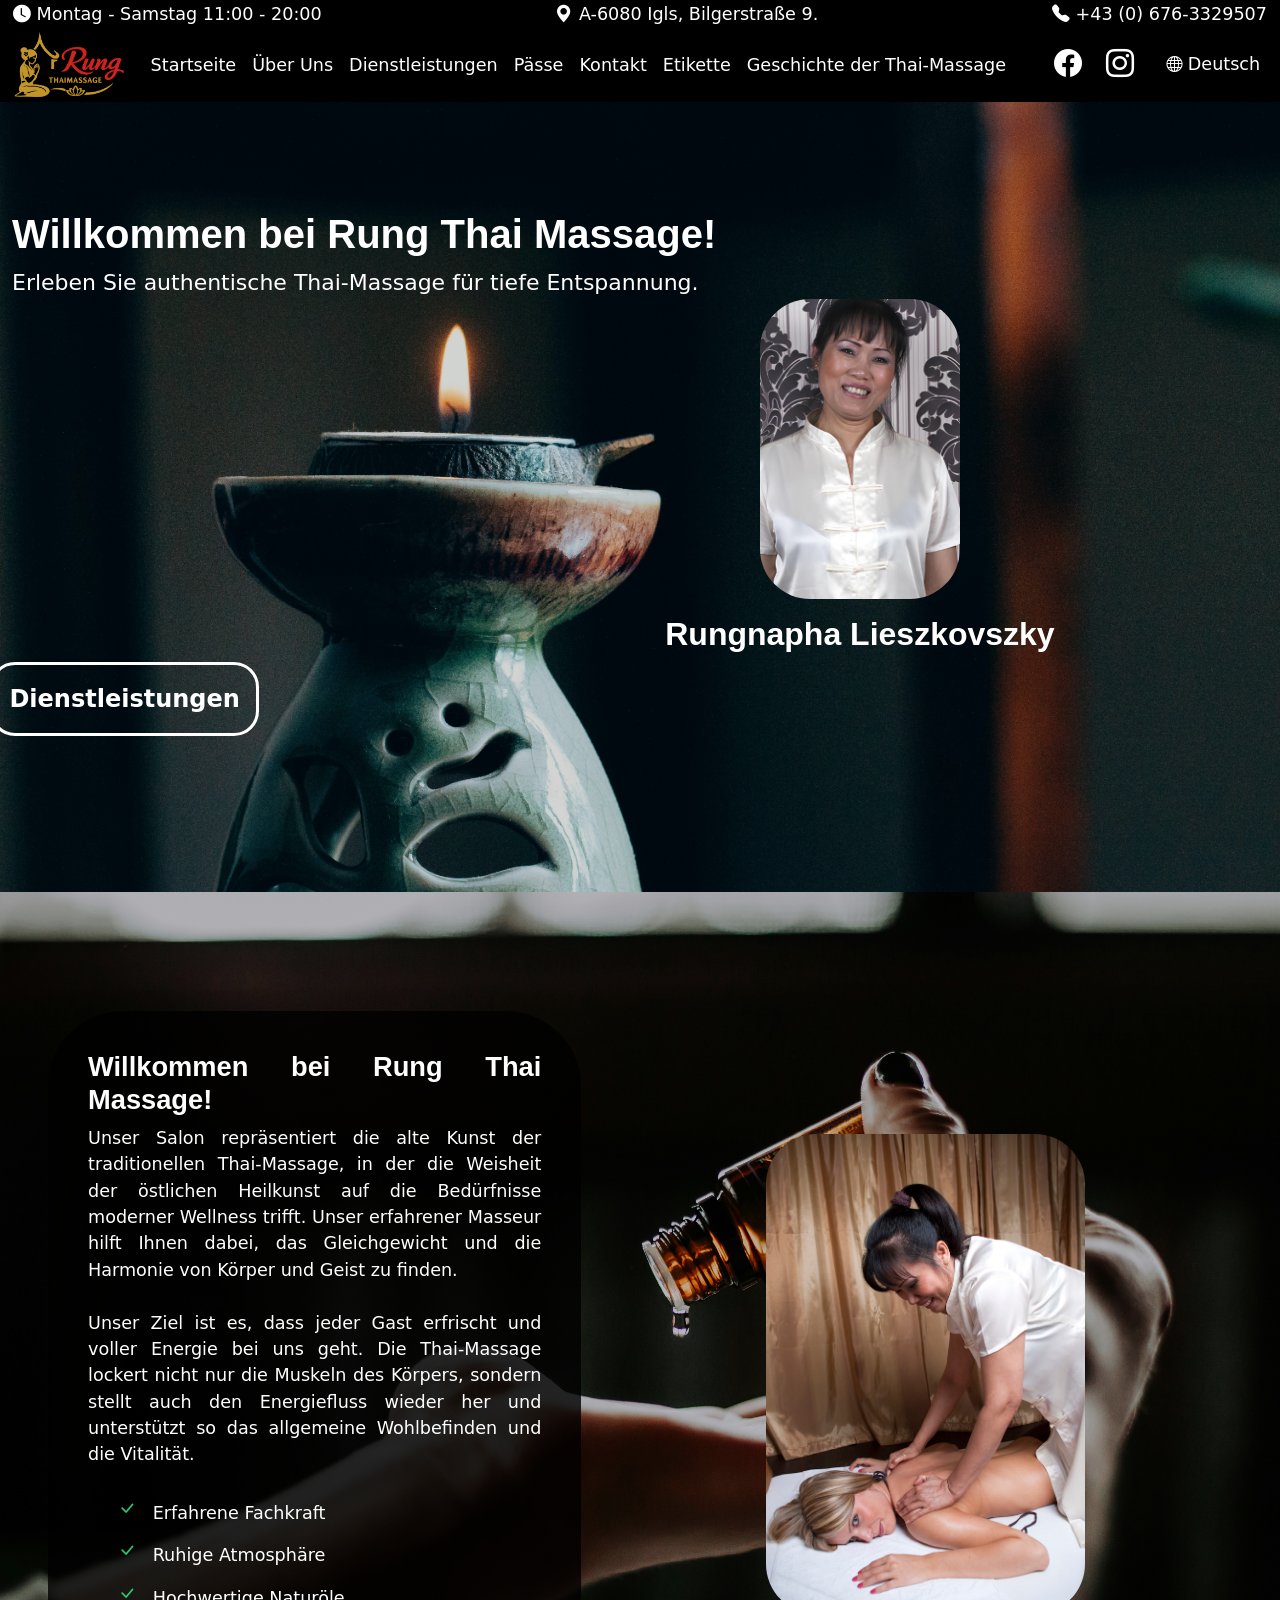
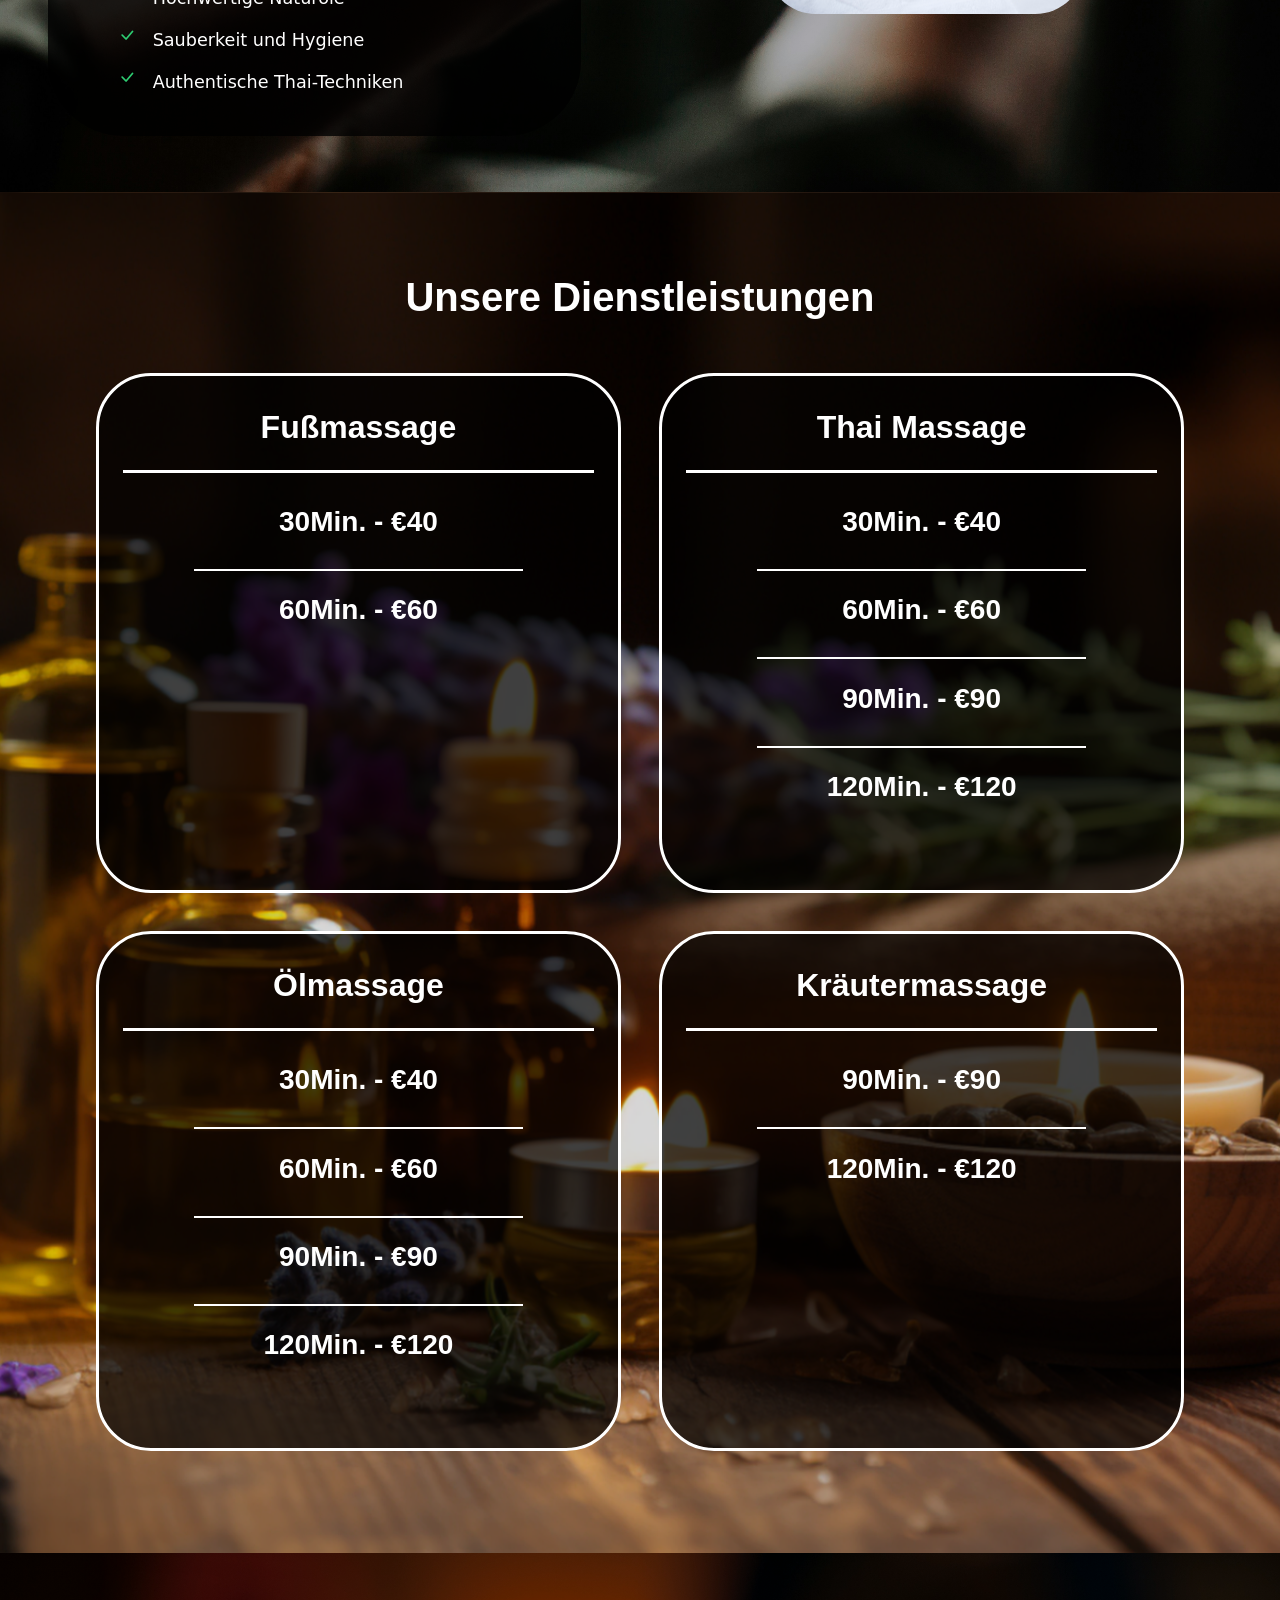
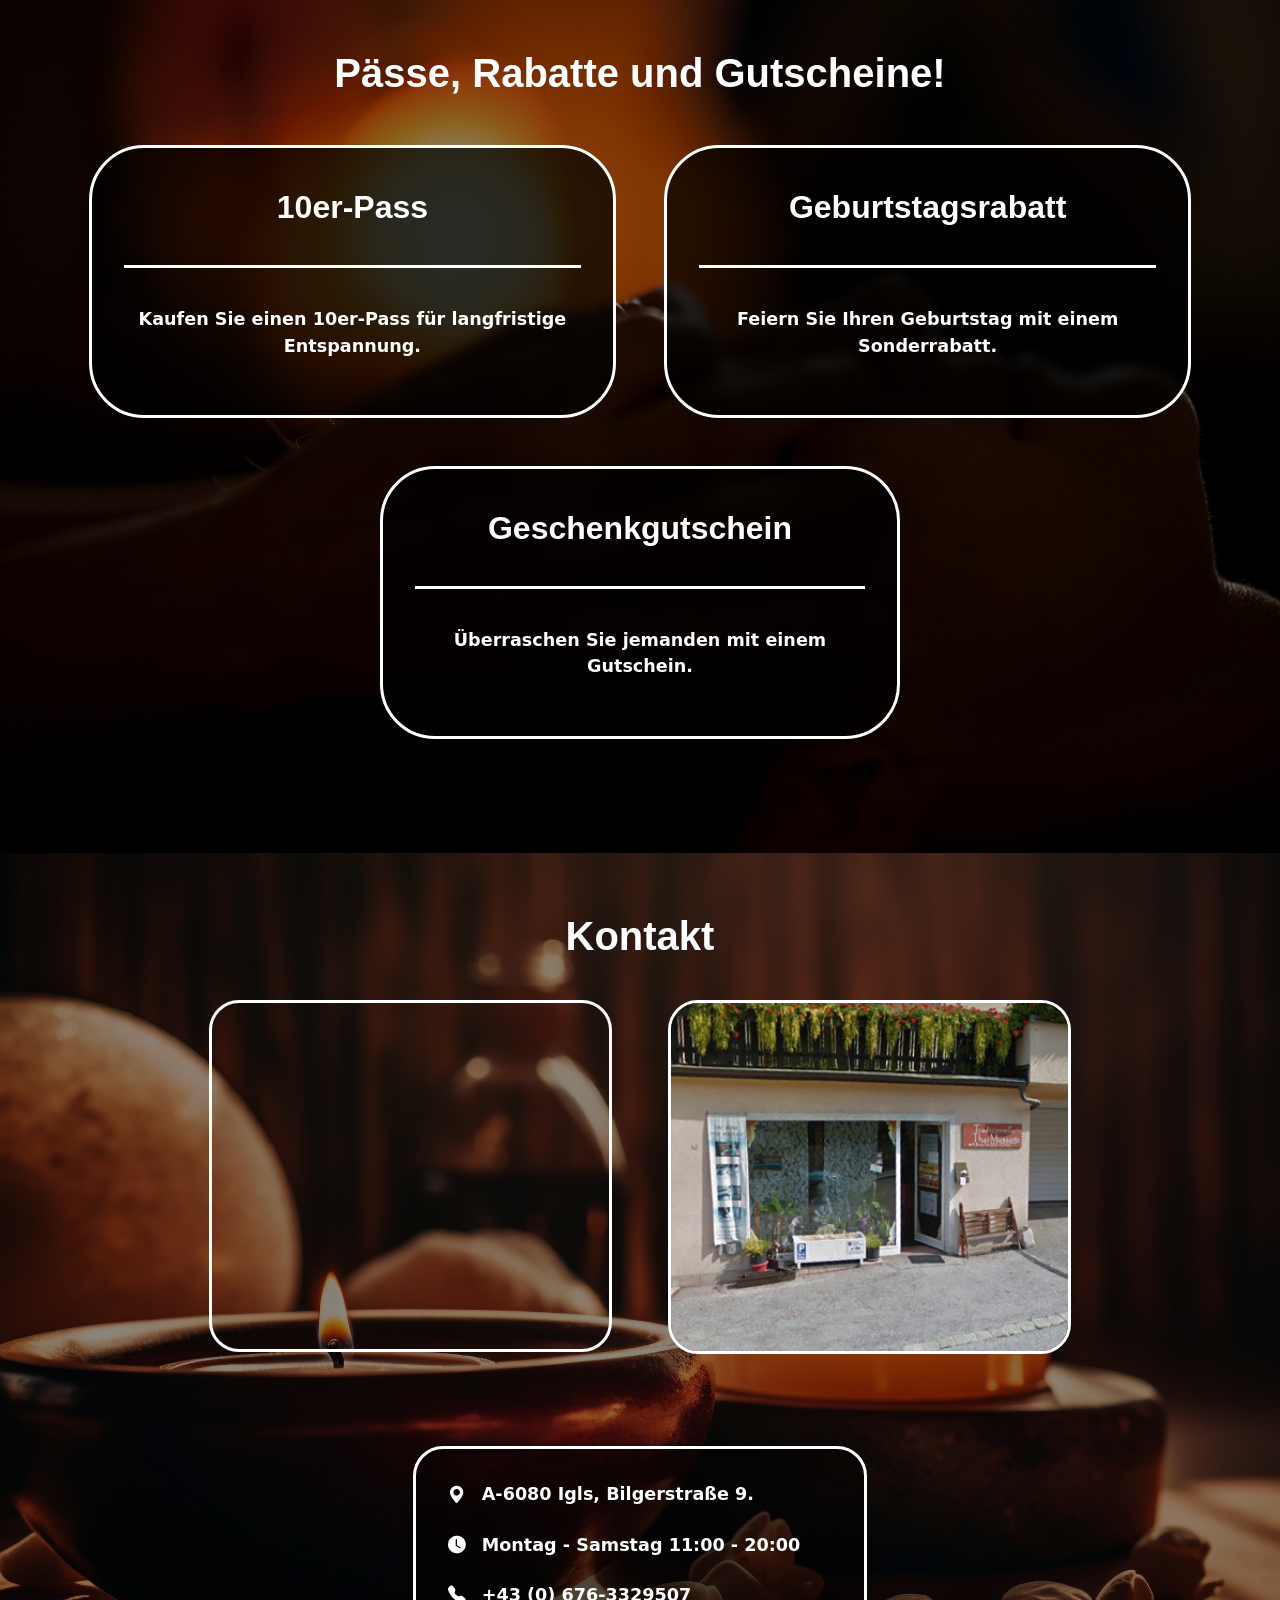
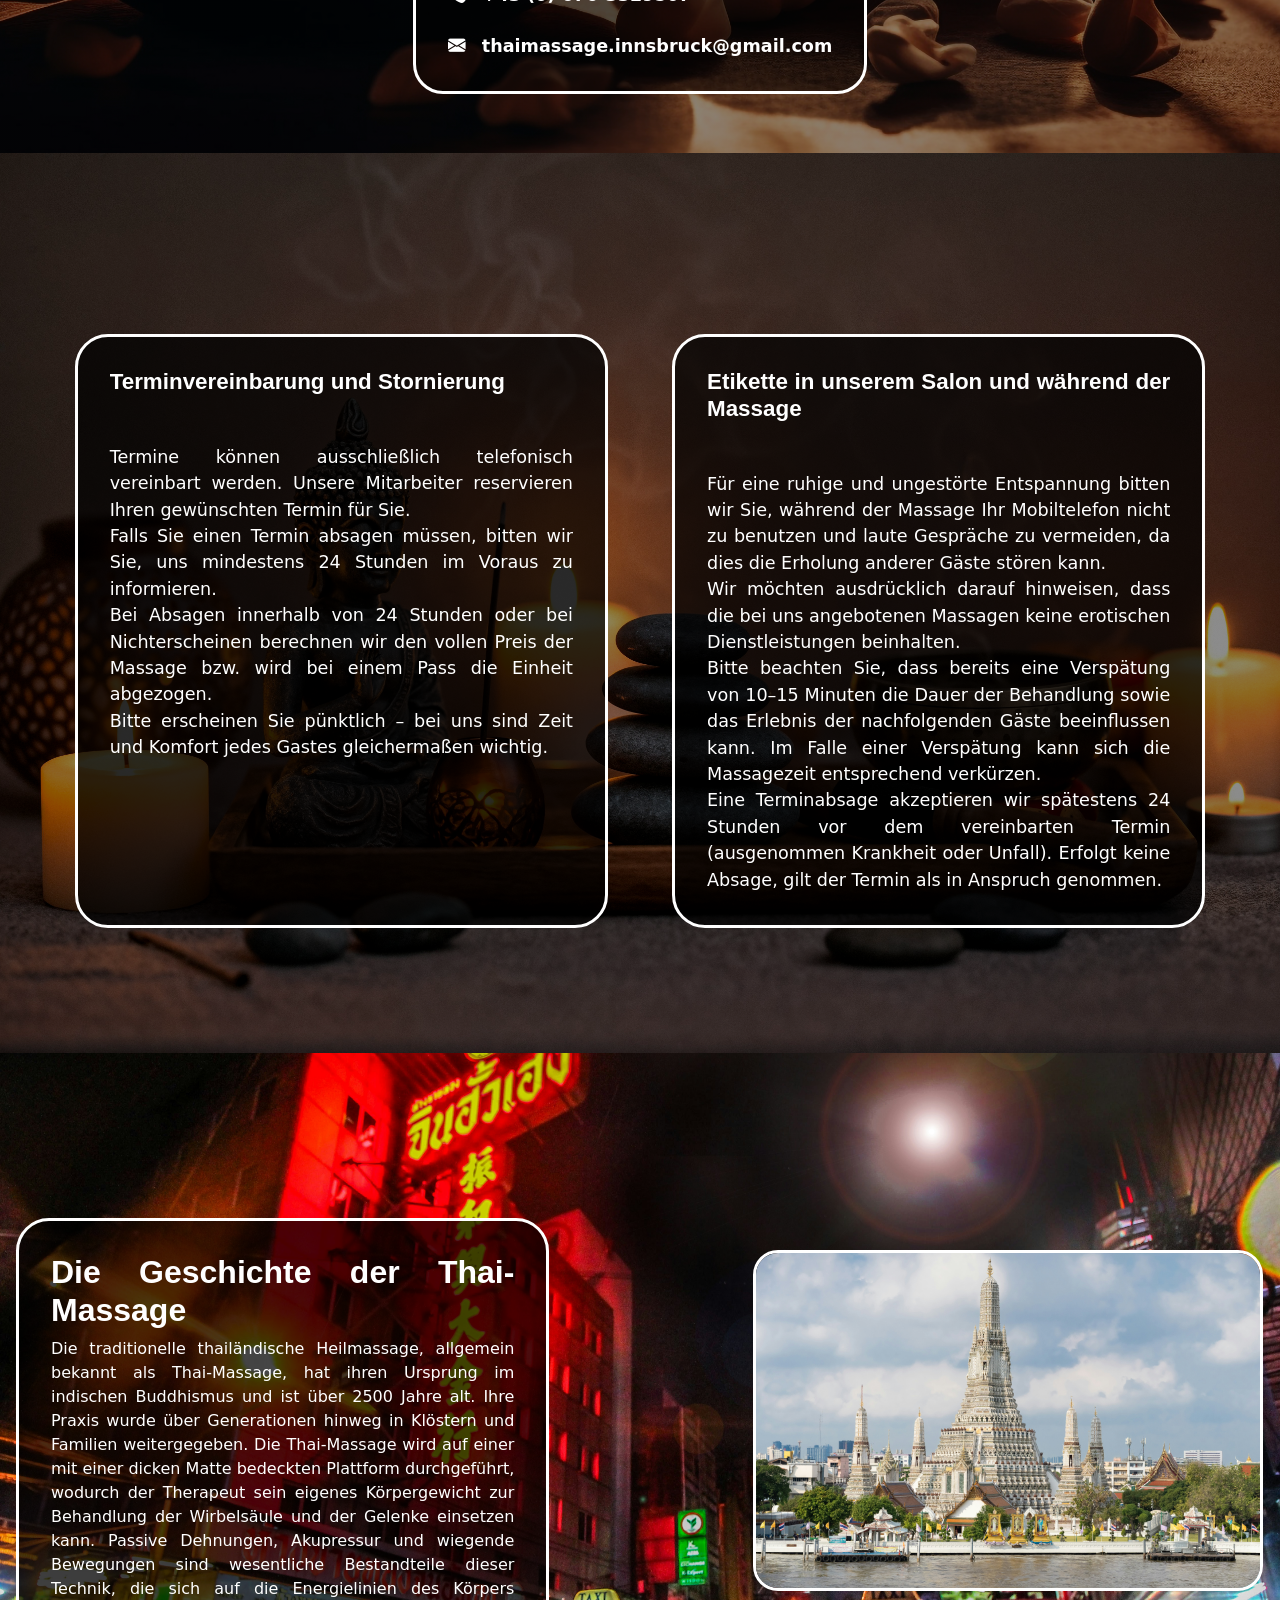
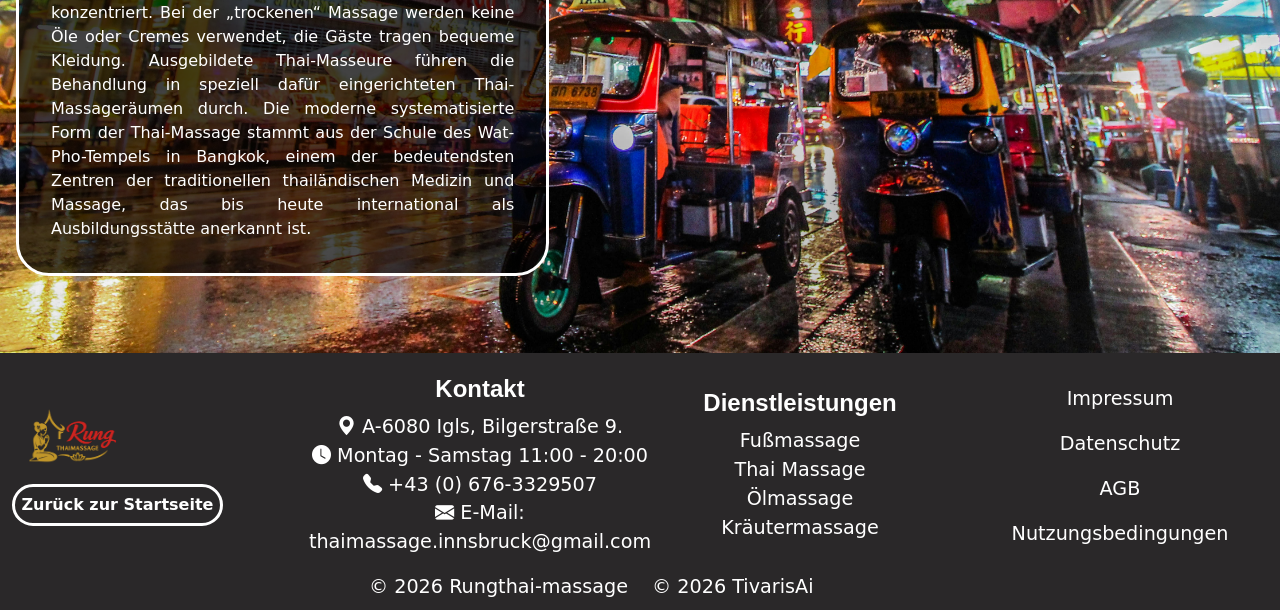
<file: index.html>
<!DOCTYPE html>
<html lang="en">
<head>
  <!-- Google tag (gtag.js) -->
<script async src="https://www.googletagmanager.com/gtag/js?id=G-BW4L90VSD7"></script>
<script>
  window.dataLayer = window.dataLayer || [];
  function gtag(){dataLayer.push(arguments);}
  gtag('js', new Date());

  gtag('config', 'G-BW4L90VSD7');
</script>
    <meta charset="UTF-8">
    <meta name="viewport" content="width=device-width, initial-scale=1.0">
    <link rel="icon" type="image/x-icon" href="logomobile.png">
    <link href="https://cdn.jsdelivr.net/npm/bootstrap@5.3.8/dist/css/bootstrap.min.css" rel="stylesheet" integrity="sha384-sRIl4kxILFvY47J16cr9ZwB07vP4J8+LH7qKQnuqkuIAvNWLzeN8tE5YBujZqJLB" crossorigin="anonymous">
    <link rel="stylesheet" href="https://cdn.jsdelivr.net/npm/bootstrap-icons@1.13.1/font/bootstrap-icons.min.css">
    <link rel="stylesheet" href="rungthaimassage.css">
    <title>Rung Thai-massage</title>
</head>
<body>
  <header id="main">   
  </header>
    <header id="mainpage">
        <div class="container-fluid ">
            <div class="row d-flex">
                <div class="col-auto"><i class="bi bi-clock-fill"></i>&nbsp;<span><span data-i18n="opening_days">Montag - Samstag</span> 
                <span data-i18n="opening_hours">11:00 - 20:00</span></span></div>
                <div class="col text-center"><i class="bi bi-geo-alt-fill"></i>&nbsp;<span>A-6080 Igls, Bilgerstraße 9.</span></div>
                <div class="col-auto ms-auto"><i class="bi bi-telephone-fill"></i>&nbsp;<span>+43 (0) 676-3329507</span></div>
            </div>
        </div>
    </header>
    
    <header id="navheader">
  <div class="container-fluid">
    <div class="row align-items-center">
      <!-- LOGO -->
      <div class="col">
        <a href="#mainpage">
          <img src="logo.png" class="img-fluid" id="logo">
        </a>
      </div>

      <!-- NAV LINKS -->
      <div class="col-auto" id="desktop-nav">
        <nav class="d-flex gap-3">
          <a href="#mainpage" data-i18n="nav_home">Startseite</a>
          <a href="#aboutus " data-i18n="nav_about">Über Uns</a>
          <a href="#service" data-i18n="nav_services">Dienstleistungen</a>
          <a href="#pass" data-i18n="nav_pass">Pässe</a>
          <a href="#contact" data-i18n="contact_title">Kontakt</a>
          <a href="#ethic" data-i18n="nav_ethic">Etikette</a>
          <a href="#story" data-i18n="nav_story">Geschichte der Thai-Massage</a>
        </nav>
      </div>
      
      <div class="col-auto">
        <button id="hamburger-btn">
          <i class="bi bi-list"></i>
        </button>
      </div>

      <!-- SOCIAL ICONS -->
      <div class="col-auto">
        <div class="d-flex gap-4">
          <a href="https://www.facebook.com/rung.thaimassage.77" target="_blank">
            <i class="bi bi-facebook text-white fs-3"></i>
          </a>
          <i class="bi bi-instagram text-white fs-3"></i>
        </div>
      </div>

      <!-- LANGUAGE DROPDOWN -->
      <div class="col-auto">
        <div class="desktop-language">
        <div class="dropdown">
          <button class="dropbtn" id="current-language"></button>
          <div class="dropdown-content" id="language-menu"></div>
        </div>
        </div>

      <div class="col-auto mobile-language">
        <button id="lang-toggle" class="lang-btn">
          <i class="bi bi-globe2"></i>
        </button>
      </div>

      </div>
    </div>
    </div>
  </div>
</header>

<div id="mobile-menu">

  <a href="#main" data-i18n="nav_home" class="mobile-link"></a>
  <a href="#aboutus" data-i18n="nav_about" class="mobile-link"></a>
  <a href="#service" data-i18n="nav_services" class="mobile-link"></a>
  <a href="#pass" data-i18n="nav_pass" class="mobile-link"></a>
  <a href="#contact" data-i18n="contact_title" class="mobile-link"></a>
  <a href="#ethic" data-i18n="nav_ethic" class="mobile-link"></a>
  <a href="#story" data-i18n="nav_story" class="mobile-link"></a>

</div>

<div id="mobile-language-menu">

  <a href="#" data-lang="de">Deutsch</a>
  <a href="#" data-lang="en">English</a>
  <a href="#" data-lang="hu">Magyar</a>
  <a href="#" data-lang="th">ภาษาไทย</a>
  <a href="#" data-lang="jp">日本語</a>

</div>

</div>

    <section id="mainsection">
      <div class="container-fluid">
        <div class="row align-items-center">
          <div class="col" >
            <h1 data-i18n="hero_title">Willkommen bei Rung Thai Massage!</h1>
            <span id="catchphrase" data-i18n="hero_sub">Erleben Sie authentische Thai-Massage für tiefe Entspannung.</span>
          </div>
        </div>
        <div class="row align-items-center">
  <div class="col-10 d-flex justify-content-end">

    <div class="d-flex flex-column align-items-center">

      <img src="Leki.jpg" alt="" class="img-fluid" title="Rungnapha Lieszkovszky">

      <h2 class="pt-3 text-center" id="namecellfont">
        Rungnapha Lieszkovszky
      </h2>

    </div>

  </div>
</div>
        <div class="row align-items-center">
          <div class="col-2 ps-5 pb-5 d-flex justify-content-center"><a class="btn btn-outline-light" id="servicebutton" href="#service" data-i18n="hero_button">Dienstleistungen</a></div>
        </div>
        <div id="mobile-contact-card">

  <div class="contact-item">
    <i class="bi bi-geo-alt-fill"></i>
    <span>A-6080 Igls, Bilgerstraße 9.</span>
  </div>

  <div class="contact-item">
    <i class="bi bi-clock-fill"></i>
    <span data-i18n="opening_days"></span>
    <span data-i18n="opening_hours"></span>
  </div>

  <div class="contact-item">
    <i class="bi bi-telephone-fill"></i>
    <span>+43 (0) 676-3329507</span>
  </div>

</div>
      </div>



    </section>
    <section class="sections" id="aboutus">   
        <div class="container-fluid " id="rolunk">
          <div class="row align-items-center" >
            <div class="col-lg-5 col-md-12 ms-lg-5 mb-4 mb-lg-0" style="background-color:rgba(0, 0, 0,0.8); border-radius: 75px; padding: 2.5rem;">
              <h1 style="font-size: 155%;" data-i18n="about_title">
                Welcome to Rung Thaimassage!
              </h1>
              <span data-i18n="about_text">

              </span>
                <div class="about-checklist">

                    <div class="about-item">
                      <i class="bi bi-check-lg"></i>
                      <span data-i18n="about_point1"></span>
                    </div>

                    <div class="about-item">
                      <i class="bi bi-check-lg"></i>
                      <span data-i18n="about_point2"></span>
                    </div>

                    <div class="about-item">
                      <i class="bi bi-check-lg"></i>
                      <span data-i18n="about_point3"></span>
                    </div>

                    <div class="about-item">
                      <i class="bi bi-check-lg"></i>
                      <span data-i18n="about_point4"></span>
                    </div>

                    <div class="about-item">
                      <i class="bi bi-check-lg"></i>
                    <span data-i18n="about_point5"></span>
                    </div>

                  </div>
                  </div>
            <div class="col-lg-6 col-md-12 d-flex justify-content-center">
                <img src="massage1.jpg" alt="" class="ms-5">
            </div>
          </div>
        </div>
    </section>

    <!--<section id="reviews" class="sections">
      <div class="container text-center py-5">
        <h1 data-i18n="reviews_title">What Our Guests Say</h1>
    
       Paste widget embed code here -->

<section class="sections" id="service">

  <div class="services-wrapper">

    <h1 class="services-title" data-i18n="services_title">
      Unsere Dienstleistungen
    </h1>

    <div class="services-grid">

      <!-- FOOT -->
      <div class="service-card">
        <h2 data-i18n="service_foot">Fußmassage</h2>
        <hr class="hrmain">

        <h3>30<span data-i18n="minute_short"></span> - €40</h3>
        <hr class="subhr">

        <h3>60<span data-i18n="minute_short"></span> - €60</h3>

        <img src="footmassage.png" class="serviceicons">
      </div>

      <!-- THAI -->
      <div class="service-card">
        <h2 data-i18n="service_thai">Thai Massage</h2>
        <hr class="hrmain">

        <h3>30<span data-i18n="minute_short"></span> - €40</h3>
        <hr class="subhr">

        <h3>60<span data-i18n="minute_short"></span> - €60</h3>
        <hr class="subhr">

        <h3>90<span data-i18n="minute_short"></span> - €90</h3>
        <hr class="subhr">

        <h3>120<span data-i18n="minute_short"></span> - €120</h3>

        <img src="lotus.png" class="serviceicons">
      </div>

      <!-- OIL -->
      <div class="service-card">
        <h2 data-i18n="service_oil">Ölmassage</h2>
        <hr class="hrmain">

        <h3>30<span data-i18n="minute_short"></span> - €40</h3>
        <hr class="subhr">

        <h3>60<span data-i18n="minute_short"></span> - €60</h3>
        <hr class="subhr">

        <h3>90<span data-i18n="minute_short"></span> - €90</h3>
        <hr class="subhr">

        <h3>120<span data-i18n="minute_short"></span> - €120</h3>

        <img src="oil.png" class="serviceicons">
      </div>

      <!-- HERBAL -->
      <div class="service-card">
        <h2 data-i18n="service_herbal">Kräutermassage</h2>
        <hr class="hrmain">

        <h3>90<span data-i18n="minute_short"></span> - €90</h3>
        <hr class="subhr">

        <h3>120<span data-i18n="minute_short"></span> - €120</h3>

        <img src="herbal.png" class="serviceicons">
      </div>

    </div>
  </div>
</section>

 <section class="sections" id="pass">

  <div class="container-fluid pass-wrapper pass-container">
    <div id="passtitle">
    <h1 class="text-center mb-5" data-i18n="pass_title">
      Pässe, Rabatte und Gutscheine!
    </h1>
    </div>
    <div class="pass-grid">

      <!-- CARD 1 -->
      <div class="pass-card">
        <h2 data-i18n="pass1_title">10er-Pass</h2>
        <hr class="hrmainpass">
        <p data-i18n="pass1_text">
          Kaufen Sie einen 10er-Pass für langfristige Entspannung.
        </p>
      </div>

      <!-- CARD 2 -->
      <div class="pass-card">
        <h2 data-i18n="pass2_title">Geburtstagsrabatt</h2>
        <hr class="hrmainpass">
        <p data-i18n="pass2_text">
          Feiern Sie Ihren Geburtstag mit einem Sonderrabatt.
        </p>
      </div>

      <!-- CARD 3 -->
      <div class="pass-card">
        <h2 data-i18n="pass3_title">Geschenkgutschein</h2>
        <hr class="hrmainpass">
        <p data-i18n="pass3_text">
         Überraschen Sie jemanden mit einem Gutschein.
        </p>
      </div>

    </div>

  </div>
</section>


  <section class="sections" id="contact">
    <div class="container-fluid mb-5">
        <div class="row text-center align-items-center">
          <div class="col-12 pt-5">
            <h1 data-i18n="contact_title">Kontakt</h1>
          </div>
        </div>
        <div class="row customcontactcss align-items-stretch">
          <div class="col-lg-4 col-md-12 mb-4 mb-lg-0 d-flex">
            <div class="map-wrapper">
              <iframe src="https://www.google.com/maps/embed?pb=!1m18!1m12!1m3!1d2709.2840889304857!2d11.409409576705759!3d47.2305887138668!2m3!1f0!2f0!3f0!3m2!1i1024!2i768!4f13.1!3m3!1m2!1s0x479d699f7be48b4b%3A0x950c5230028c50fb!2sThe%20Rung%20Thai%20Massage%20-%20Innsbruck%2C%20Igls!5e0!3m2!1shu!2shu!4v1770908152547!5m2!1shu!2shu" width="100%" height="100%" style="border:0;" allowfullscreen="" loading="lazy" referrerpolicy="no-referrer-when-downgrade"></iframe>
            </div>
          </div>
          <div class="col-lg-4 col-md-12 mb-4 mb-lg-0">
            <a href="https://www.google.com/maps/place/The+Rung+Thai+Massage+-+Innsbruck,+Igls/@47.2304615,11.4119437,3a,75y,37.61h,88t/data=!3m7!1e1!3m5!1sbnj16VIxmXXxdvxGugJxGQ!2e0!6shttps:%2F%2Fstreetviewpixels-pa.googleapis.com%2Fv1%2Fthumbnail%3Fcb_client%3Dmaps_sv.tactile%26w%3D900%26h%3D600%26pitch%3D2.0001379204598777%26panoid%3Dbnj16VIxmXXxdvxGugJxGQ%26yaw%3D37.608811894340505!7i16384!8i8192!4m14!1m7!3m6!1s0x479d699f7be48b4b:0x950c5230028c50fb!2sThe+Rung+Thai+Massage+-+Innsbruck,+Igls!8m2!3d47.2305851!4d11.4119845!16s%2Fg%2F11c2pkdt9v!3m5!1s0x479d699f7be48b4b:0x950c5230028c50fb!8m2!3d47.2305851!4d11.4119845!16s%2Fg%2F11c2pkdt9v?entry=ttu&g_ep=EgoyMDI2MDIwOS4wIKXMDSoASAFQAw%3D%3D" target="_blank" 
   rel="noopener noreferrer"><img src="location.png" alt=""></a>
    </div>
      <div class="col-lg-3 col-md-12 d-flex mb-4 mb-lg-0 align-items-end " id="contactlist">
        <div class="d-flex flex-column gap-4">

          <div class="d-flex align-items-center gap-3">
            <i class="bi bi-geo-alt-fill"></i>
            <span>A-6080 Igls, Bilgerstraße 9.</span>
          </div>

          <div class="d-flex align-items-center gap-3">
            <i class="bi bi-clock-fill"></i>
            <span><span data-i18n="opening_days">Montag - Samstag</span> 
            <span data-i18n="opening_hours">11:00 - 20:00</span></span>
          </div>

          <div class="d-flex align-items-center gap-3">
            <i class="bi bi-telephone-fill"></i>
            <span>+43 (0) 676-3329507</span>
          </div>

          <div class="d-flex align-items-center gap-3">
            <i class="bi bi-envelope-fill"></i>
            <span>thaimassage.innsbruck@gmail.com</span>
          </div>
        </div>
      </div>     
    </div>
  </section>

  <section class="sections" id="ethic">
    <div class="container-fluid py-5" >
      <div class="row justify-content-center align-items-stretch g-4">
        <div class="col-lg-5 col-md-12 customethicccs mb-4 mb-lg-0">
          <h2 class="mb-5" data-i18n="ethic_booking_title"></h2>
          <span data-i18n="ethic_booking_text">
            Termine können ausschließlich telefonisch vereinbart werden. Unsere Mitarbeiter reservieren Ihren gewünschten Termin für Sie.
Falls Sie einen Termin absagen müssen, bitten wir Sie, uns mindestens 24 Stunden im Voraus zu informieren.
            <br><br>
            Bei Absagen innerhalb von 24 Stunden oder bei Nichterscheinen berechnen wir den vollen Preis der Massage bzw. wird bei einem Pass die Einheit abgezogen.
            <br><br>
            Bitte erscheinen Sie pünktlich – bei uns sind Zeit und Komfort jedes Gastes gleichermaßen wichtig.
          </span>
        </div>
        
        <div class="col-lg-5 col-md-12 customethicccs mb-4 mb-lg-0">
            <h2 class="mb-5" data-i18n="ethic_etiquette_title"></h2>
          <span data-i18n="ethic_etiquette_text">
            Für eine ruhige und ungestörte Entspannung bitten wir Sie, während der Massage Ihr Mobiltelefon nicht zu benutzen und laute Gespräche zu vermeiden, da dies die Erholung anderer Gäste stören kann.              <br><br>
            Wir möchten ausdrücklich darauf hinweisen, dass die bei uns angebotenen Massagen keine erotischen Dienstleistungen beinhalten.
              <br><br>
            Bitte beachten Sie, dass bereits eine Verspätung von 10–15 Minuten die Dauer der Behandlung sowie das Erlebnis der nachfolgenden Gäste beeinflussen kann. Im Falle einer Verspätung kann sich die Massagezeit entsprechend verkürzen.              <br><br>
            Időpont lemondását legkésőbb 24 órával a foglalt időpont előtt tudjuk elfogadni (kivételt képezhet betegség vagy baleset). Amennyiben nem történik lemondás, az időpontot felhasználtnak tekintjük.
          </span>
        </div>
      </div>
    </div>
  </section>

  <section class="sections" id="story">
    <div class="container-fluid d-flex align-items-center mt-3 mb-4">
      <div class="row align-items-start">
        <div class="col-lg-5 col-md-12 customstorycss mb-4 mb-lg-0">
          <h2  data-i18n="story_title">Die Geschichte der Thai-Massage</h2>
          <span data-i18n="story_text">
           Eine Terminabsage akzeptieren wir spätestens 24 Stunden vor dem vereinbarten Termin (ausgenommen Krankheit oder Unfall). Erfolgt keine Absage, gilt der Termin als in Anspruch genommen.
          </span>
        </div>
        <div class="col-lg-5 col-md-12" id="storyimage">
            <img src="whatpho.jpg" alt="">
        </div>
      </div>
    </div>
  </section>

  <footer id="footer">
    <div class="container-fluid pt-2">
      <div class="row align-items-center">
        <div class="col-3 d-flex flex-column align-items-start gap-1">
          <a href="#main"><img src="logo.png" alt="" id="footerrow1"></a>
          <a class="btn btn-outline-light" id="footerbutton" href="#main" data-i18n="footer_back">Zürück zur Startseite</a>
        </div>
        <div class="col-3 d-flex flex-column align-items-center gap-3">

  <a href="#contact"
     class="btn btn-outline-light customfooterbtncss"
     style="border: none;">
     <h4 data-i18n="footer_contact"></h4>
  </a>

  <span class="text-center">
    <i class="bi bi-geo-alt-fill"></i>
    A-6080 Igls, Bilgerstraße 9.<br>

    <i class="bi bi-clock-fill"></i>
    <span data-i18n="footer_opening"></span><br>

    <i class="bi bi-telephone-fill"></i>
    +43 (0) 676-3329507<br>

    <i class="bi bi-envelope-fill"></i>
    <span data-i18n="footer_email_label"></span>
    thaimassage.innsbruck@gmail.com
  </span>

</div>
        <div class="col-3 d-flex flex-column align-items-center gap-3">
          <a href="#service" class="btn btn-outline-light customfooterbtncss" style="border: none;"><h4 data-i18n="footer_services">Services</h4></a>
          <span class="text-center">
          <span data-i18n="service_foot"></span><br>
          <span data-i18n="service_thai"></span><br>
          <span data-i18n="service_oil"></span><br>
          <span data-i18n="service_herbal"></span><br>
          </span>
        </div>
        <div class="col-3 d-flex flex-column align-items-center gap-3 mt-3">
          <a href="impressum.html" class="link-underline-light" data-i18n="footer_legal1">Impressum</a><a href="privacy.html" data-i18n="footer_legal2">Datenschutz</a><a href="AGB.html" data-i18n="footer_legal3">AGB</a><a href="serviceconditions.html" data-i18n="footer_legal4">Nutzungsbedingungen</a>
        </div>
      </div>
      <div class="row align-items-center mt-3 pb-2">
        <div class="col-6 d-flex flex-column align-items-end gap-3">© 2026 Rungthai-massage </div>
        <div class="col-6 d-flex flex-column align-items-start gap-3">© 2026 TivarisAi </div>
      </div>
    </div>
  </footer>

<script src="language.js"></script>

</body>
</html>
</file>
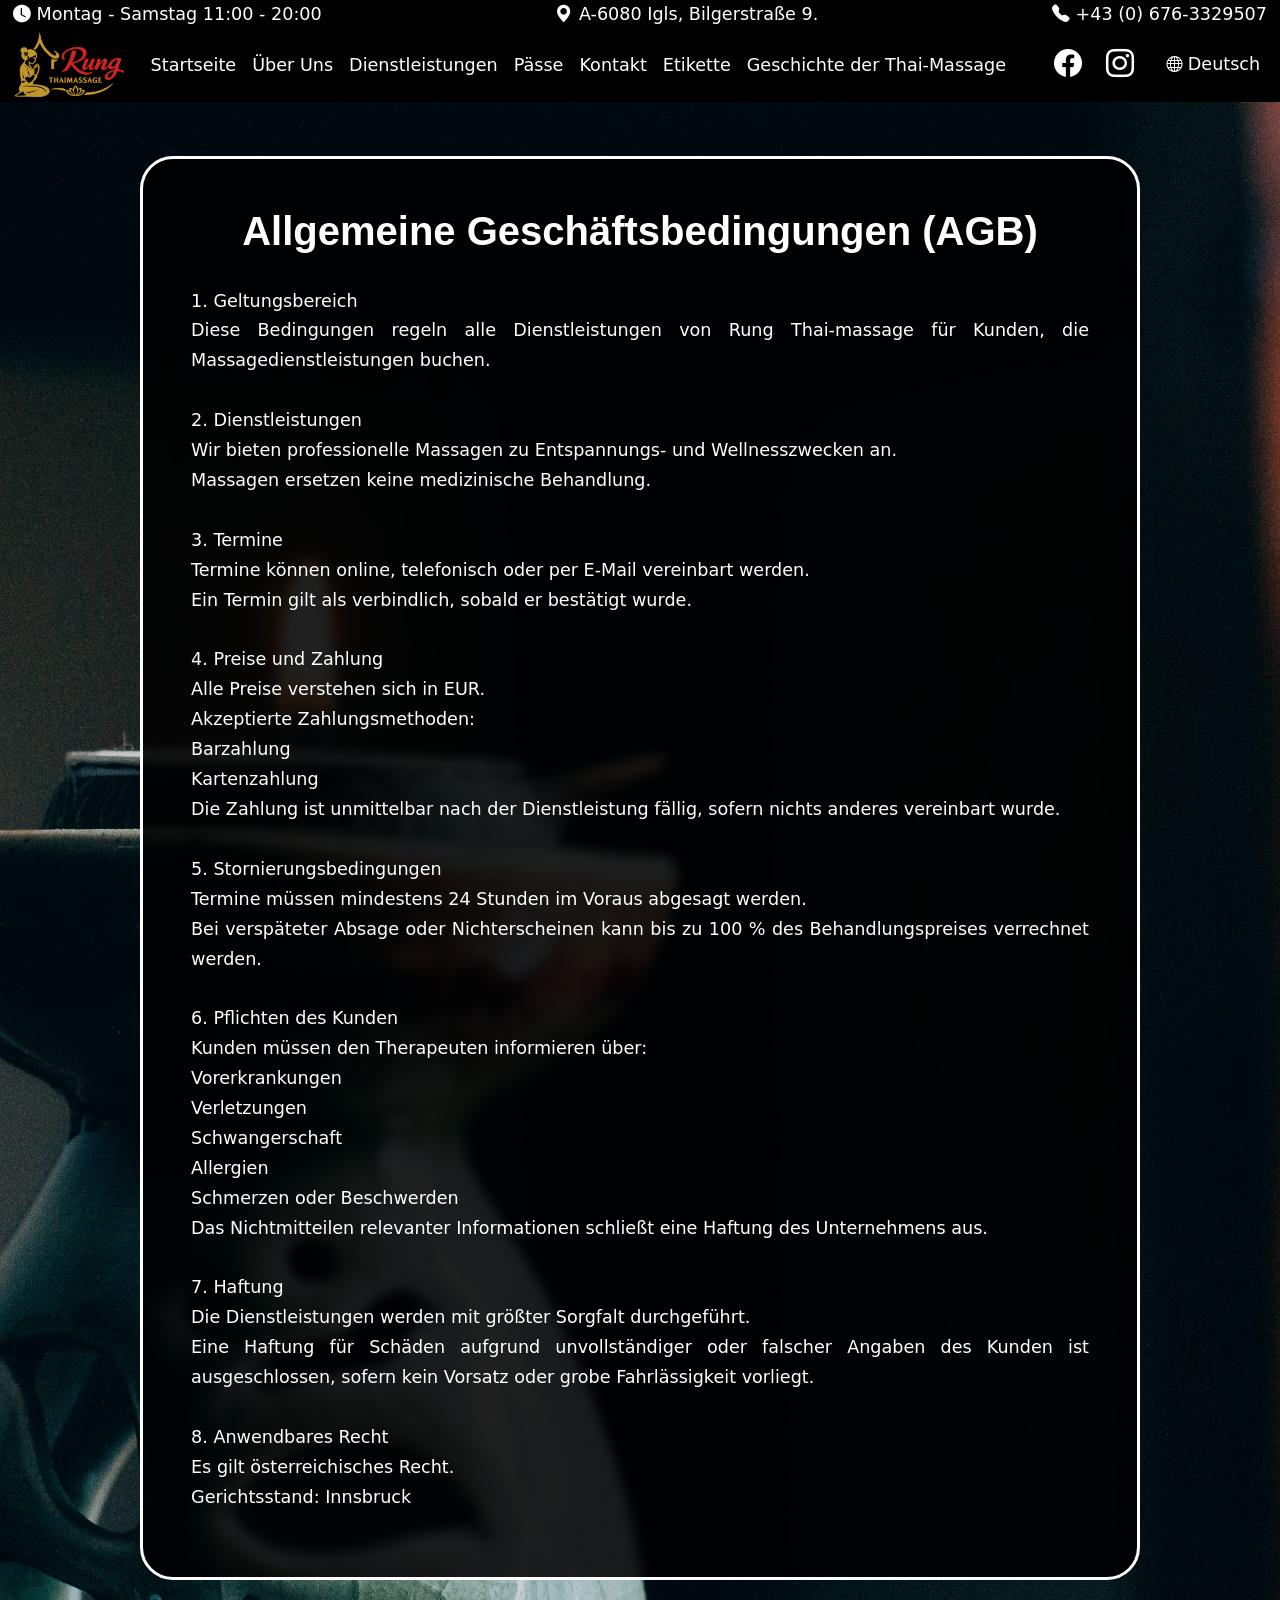
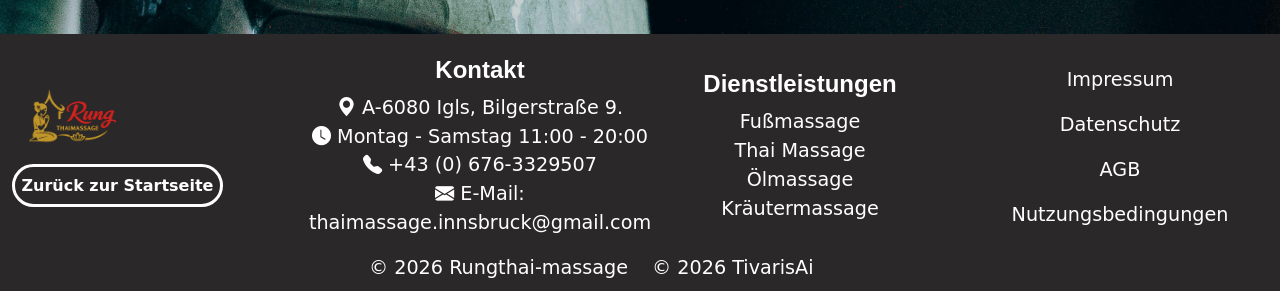
<file: AGB.html>
<!DOCTYPE html>
<html lang="en">
<head>
    <meta charset="UTF-8">
    <meta name="viewport" content="width=device-width, initial-scale=1.0">
    <link rel="icon" type="image/x-icon" href="logomobile.png">
    <link href="https://cdn.jsdelivr.net/npm/bootstrap@5.3.8/dist/css/bootstrap.min.css" rel="stylesheet" integrity="sha384-sRIl4kxILFvY47J16cr9ZwB07vP4J8+LH7qKQnuqkuIAvNWLzeN8tE5YBujZqJLB" crossorigin="anonymous">
    <link rel="stylesheet" href="https://cdn.jsdelivr.net/npm/bootstrap-icons@1.13.1/font/bootstrap-icons.min.css">
    <link rel="stylesheet" href="rungthaimassage.css">
    <title>Rung Thai-massage</title>
</head>
<body>
    <header id="main">   
  </header>
    <header id="mainpage">
        <div class="container-fluid ">
            <div class="row d-flex">
                <div class="col-auto"><i class="bi bi-clock-fill"></i>&nbsp;<span><span data-i18n="opening_days">Montag - Samstag</span> 
                <span data-i18n="opening_hours">11:00 - 20:00</span></span></div>
                <div class="col text-center"><i class="bi bi-geo-alt-fill"></i>&nbsp;<span>A-6080 Igls, Bilgerstraße 9.</span></div>
                <div class="col-auto ms-auto"><i class="bi bi-telephone-fill"></i>&nbsp;<span>+43 (0) 676-3329507</span></div>
            </div>
        </div>
    </header>
    
    <header id="navheader">
  <div class="container-fluid">
    <div class="row align-items-center">
      <!-- LOGO -->
      <div class="col">
        <a href="rungthaimassage.html#mainpage">
          <img src="logo.png" class="img-fluid" id="logo">
        </a>
      </div>

      <!-- NAV LINKS -->
      <div class="col-auto" id="desktop-nav">
        <nav class="d-flex gap-3">
          <a href="rungthaimassage.html#mainpage" data-i18n="nav_home">Startseite</a>
          <a href="rungthaimassage.html#aboutus " data-i18n="nav_about">Über Uns</a>
          <a href="rungthaimassage.html#service" data-i18n="nav_services">Dienstleistungen</a>
          <a href="rungthaimassage.html#pass" data-i18n="nav_pass">Pässe</a>
          <a href="rungthaimassage.html#contact" data-i18n="contact_title">Kontakt</a>
          <a href="rungthaimassage.html#ethic" data-i18n="nav_ethic">Etikette</a>
          <a href="rungthaimassage.html#story" data-i18n="nav_story">Geschichte der Thai-Massage</a>
        </nav>
      </div>
      
      <div class="col-auto">
        <button id="hamburger-btn">
          <i class="bi bi-list"></i>
        </button>
      </div>

      <!-- SOCIAL ICONS -->
      <div class="col-auto">
        <div class="d-flex gap-4">
          <a href="https://www.facebook.com/rung.thaimassage.77" target="_blank">
            <i class="bi bi-facebook text-white fs-3"></i>
          </a>
          <i class="bi bi-instagram text-white fs-3"></i>
        </div>
      </div>

      <!-- LANGUAGE DROPDOWN -->
      <div class="col-auto">
        <div class="desktop-language">
        <div class="dropdown">
          <button class="dropbtn" id="current-language"></button>
          <div class="dropdown-content" id="language-menu"></div>
        </div>
        </div>

      <div class="col-auto mobile-language">
        <button id="lang-toggle" class="lang-btn">
          <i class="bi bi-globe2"></i>
        </button>
      </div>

      </div>
    </div>
    </div>
  </div>
</header>

<div id="mobile-menu">

  <a href="rungthaimassage.html#main" data-i18n="nav_home" class="mobile-link"></a>
  <a href="rungthaimassage.html#aboutus" data-i18n="nav_about" class="mobile-link"></a>
  <a href="rungthaimassage.html#service" data-i18n="nav_services" class="mobile-link"></a>
  <a href="rungthaimassage.html#pass" data-i18n="nav_pass" class="mobile-link"></a>
  <a href="rungthaimassage.html#contact" data-i18n="contact_title" class="mobile-link"></a>
  <a href="rungthaimassage.html#ethic" data-i18n="nav_ethic" class="mobile-link"></a>
  <a href="rungthaimassage.html#story" data-i18n="nav_story" class="mobile-link"></a>

</div>

<div id="mobile-language-menu">

  <a href="#" data-lang="de">Deutsch</a>
  <a href="#" data-lang="en">English</a>
  <a href="#" data-lang="hu">Magyar</a>
  <a href="#" data-lang="th">ภาษาไทย</a>
  <a href="#" data-lang="jp">日本語</a>

</div>

</div>

<section id="maindocumentsection">

<div class="legal-wrapper">

    <div class="legal-container">
<h1 data-i18n="gtc_title"></h1>
<p data-i18n="gtc_text">

</p>
    </div>

  </div>

</section>

<footer id="footer">
    <div class="container-fluid pt-2">
      <div class="row align-items-center">
        <div class="col-3 d-flex flex-column align-items-start gap-1">
          <a href="rungthaimassage.html#main"><img src="logo.png" alt="" id="footerrow1"></a>
          <a class="btn btn-outline-light" id="footerbutton" href="rungthaimassage.html#main" data-i18n="footer_back">Zürück zur Startseite</a>
        </div>
        <div class="col-3 d-flex flex-column align-items-center gap-3">

  <a href="rungthaimassage.html#contact"
     class="btn btn-outline-light customfooterbtncss"
     style="border: none;">
     <h4 data-i18n="footer_contact"></h4>
  </a>

  <span class="text-center">
    <i class="bi bi-geo-alt-fill"></i>
    A-6080 Igls, Bilgerstraße 9.<br>

    <i class="bi bi-clock-fill"></i>
    <span data-i18n="footer_opening"></span><br>

    <i class="bi bi-telephone-fill"></i>
    +43 (0) 676-3329507<br>

    <i class="bi bi-envelope-fill"></i>
    <span data-i18n="footer_email_label"></span>
    thaimassage.innsbruck@gmail.com
  </span>

</div>
        <div class="col-3 d-flex flex-column align-items-center gap-3">
          <a href="rungthaimassage.html#service" class="btn btn-outline-light customfooterbtncss" style="border: none;"><h4 data-i18n="footer_services">Services</h4></a>
          <span class="text-center">
          <span data-i18n="service_foot"></span><br>
          <span data-i18n="service_thai"></span><br>
          <span data-i18n="service_oil"></span><br>
          <span data-i18n="service_herbal"></span><br>
          </span>
        </div>
        <div class="col-3 d-flex flex-column align-items-center gap-3 mt-3">
          <a href="impressum.html" class="link-underline-light" data-i18n="footer_legal1">Impressum</a><a href="privacy.html" data-i18n="footer_legal2">Datenschutz</a><a href="AGB.html" data-i18n="footer_legal3">AGB</a><a href="serviceconditions.html" data-i18n="footer_legal4">Nutzungsbedingungen</a>
        </div>
      </div>
      <div class="row align-items-center mt-3 pb-2">
        <div class="col-6 d-flex flex-column align-items-end gap-3">© 2026 Rungthai-massage </div>
        <div class="col-6 d-flex flex-column align-items-start gap-3">© 2026 TivarisAi </div>
      </div>
    </div>
  </footer>

    <script src="language.js"></script>
</body>
</html>
</file>
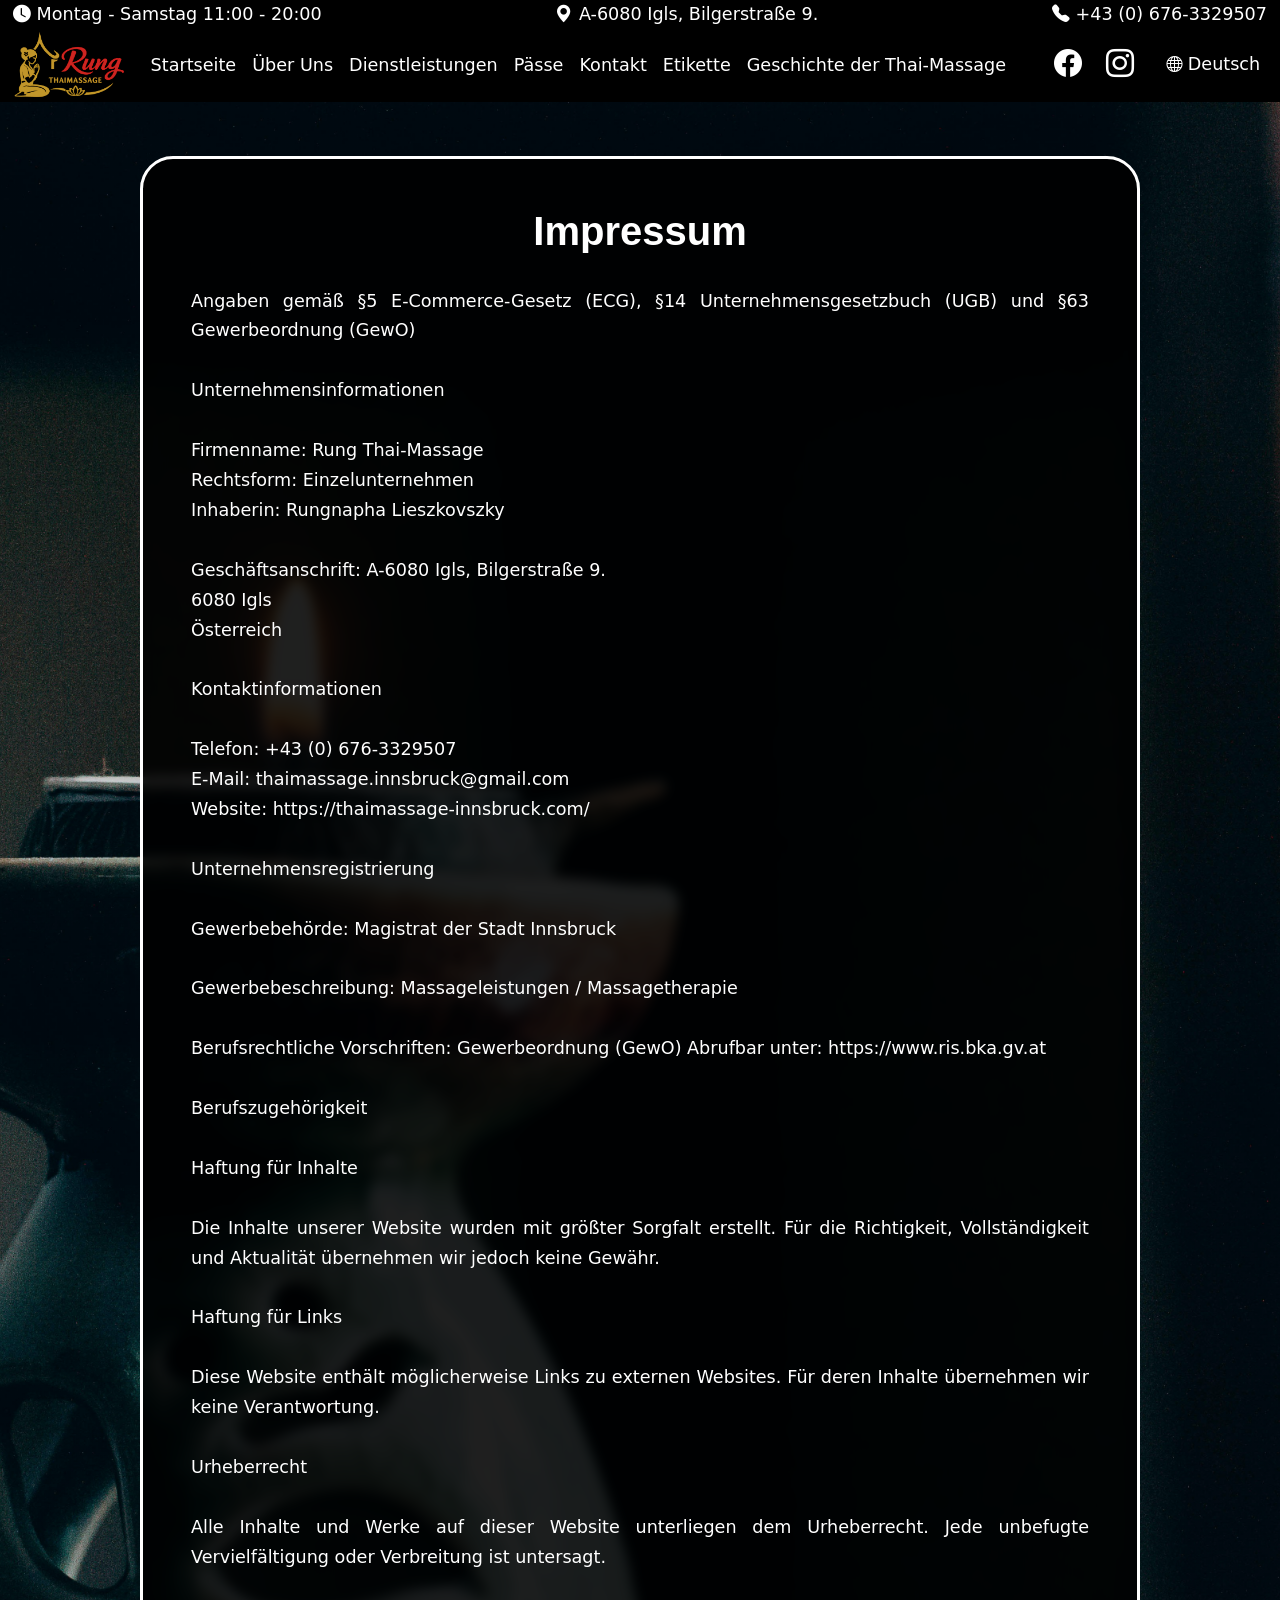
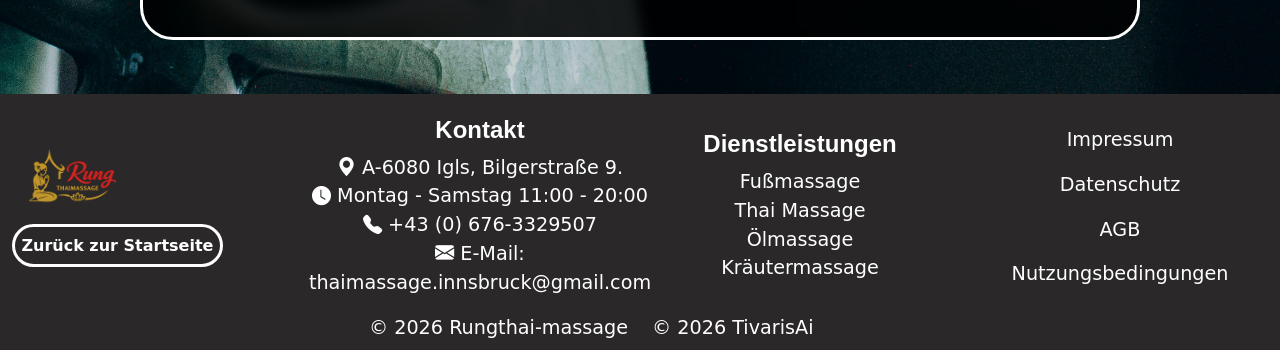
<file: impressum.html>
<!DOCTYPE html>
<html lang="en">
<head>
    <meta charset="UTF-8">
    <meta name="viewport" content="width=device-width, initial-scale=1.0">
    <link rel="icon" type="image/x-icon" href="logomobile.png">
    <link href="https://cdn.jsdelivr.net/npm/bootstrap@5.3.8/dist/css/bootstrap.min.css" rel="stylesheet" integrity="sha384-sRIl4kxILFvY47J16cr9ZwB07vP4J8+LH7qKQnuqkuIAvNWLzeN8tE5YBujZqJLB" crossorigin="anonymous">
    <link rel="stylesheet" href="https://cdn.jsdelivr.net/npm/bootstrap-icons@1.13.1/font/bootstrap-icons.min.css">
    <link rel="stylesheet" href="rungthaimassage.css">
    <title>Rung Thai-massage</title>
</head>
<body>
    <header id="main">   
  </header>
    <header id="mainpage">
        <div class="container-fluid ">
            <div class="row d-flex">
                <div class="col-auto"><i class="bi bi-clock-fill"></i>&nbsp;<span><span data-i18n="opening_days">Montag - Samstag</span> 
                <span data-i18n="opening_hours">11:00 - 20:00</span></span></div>
                <div class="col text-center"><i class="bi bi-geo-alt-fill"></i>&nbsp;<span>A-6080 Igls, Bilgerstraße 9.</span></div>
                <div class="col-auto ms-auto"><i class="bi bi-telephone-fill"></i>&nbsp;<span>+43 (0) 676-3329507</span></div>
            </div>
        </div>
    </header>
    
    <header id="navheader">
  <div class="container-fluid">
    <div class="row align-items-center">
      <!-- LOGO -->
      <div class="col">
        <a href="rungthaimassage.html#mainpage">
          <img src="logo.png" class="img-fluid" id="logo">
        </a>
      </div>

      <!-- NAV LINKS -->
      <div class="col-auto" id="desktop-nav">
        <nav class="d-flex gap-3">
          <a href="rungthaimassage.html#mainpage" data-i18n="nav_home">Startseite</a>
          <a href="rungthaimassage.html#aboutus " data-i18n="nav_about">Über Uns</a>
          <a href="rungthaimassage.html#service" data-i18n="nav_services">Dienstleistungen</a>
          <a href="rungthaimassage.html#pass" data-i18n="nav_pass">Pässe</a>
          <a href="rungthaimassage.html#contact" data-i18n="contact_title">Kontakt</a>
          <a href="rungthaimassage.html#ethic" data-i18n="nav_ethic">Etikette</a>
          <a href="rungthaimassage.html#story" data-i18n="nav_story">Geschichte der Thai-Massage</a>
        </nav>
      </div>
      
      <div class="col-auto">
        <button id="hamburger-btn">
          <i class="bi bi-list"></i>
        </button>
      </div>

      <!-- SOCIAL ICONS -->
      <div class="col-auto">
        <div class="d-flex gap-4">
          <a href="https://www.facebook.com/rung.thaimassage.77" target="_blank">
            <i class="bi bi-facebook text-white fs-3"></i>
          </a>
          <i class="bi bi-instagram text-white fs-3"></i>
        </div>
      </div>

      <!-- LANGUAGE DROPDOWN -->
      <div class="col-auto">
        <div class="desktop-language">
        <div class="dropdown">
          <button class="dropbtn" id="current-language"></button>
          <div class="dropdown-content" id="language-menu"></div>
        </div>
        </div>

      <div class="col-auto mobile-language">
        <button id="lang-toggle" class="lang-btn">
          <i class="bi bi-globe2"></i>
        </button>
      </div>

      </div>
    </div>
    </div>
  </div>
</header>

<div id="mobile-menu">

  <a href="rungthaimassage.html#main" data-i18n="nav_home" class="mobile-link"></a>
  <a href="rungthaimassage.html#aboutus" data-i18n="nav_about" class="mobile-link"></a>
  <a href="rungthaimassage.html#service" data-i18n="nav_services" class="mobile-link"></a>
  <a href="rungthaimassage.html#pass" data-i18n="nav_pass" class="mobile-link"></a>
  <a href="rungthaimassage.html#contact" data-i18n="contact_title" class="mobile-link"></a>
  <a href="rungthaimassage.html#ethic" data-i18n="nav_ethic" class="mobile-link"></a>
  <a href="rungthaimassage.html#story" data-i18n="nav_story" class="mobile-link"></a>

</div>

<div id="mobile-language-menu">

  <a href="#" data-lang="de">Deutsch</a>
  <a href="#" data-lang="en">English</a>
  <a href="#" data-lang="hu">Magyar</a>
  <a href="#" data-lang="th">ภาษาไทย</a>
  <a href="#" data-lang="jp">日本語</a>

</div>

</div>

<section id="maindocumentsection">

<div class="legal-wrapper">

    <div class="legal-container">

    <h1 data-i18n="impressum_title"></h1>

    <p data-i18n="impressum_text">


    </p>
    </div>

  </div>

</section>

<footer id="footer">
    <div class="container-fluid pt-2">
      <div class="row align-items-center">
        <div class="col-3 d-flex flex-column align-items-start gap-1">
          <a href="rungthaimassage.html#main"><img src="logo.png" alt="" id="footerrow1"></a>
          <a class="btn btn-outline-light" id="footerbutton" href="rungthaimassage.html#main" data-i18n="footer_back">Zürück zur Startseite</a>
        </div>
        <div class="col-3 d-flex flex-column align-items-center gap-3">

  <a href="rungthaimassage.html#contact"
     class="btn btn-outline-light customfooterbtncss"
     style="border: none;">
     <h4 data-i18n="footer_contact"></h4>
  </a>

  <span class="text-center">
    <i class="bi bi-geo-alt-fill"></i>
    A-6080 Igls, Bilgerstraße 9.<br>

    <i class="bi bi-clock-fill"></i>
    <span data-i18n="footer_opening"></span><br>

    <i class="bi bi-telephone-fill"></i>
    +43 (0) 676-3329507<br>

    <i class="bi bi-envelope-fill"></i>
    <span data-i18n="footer_email_label"></span>
    thaimassage.innsbruck@gmail.com
  </span>

</div>
        <div class="col-3 d-flex flex-column align-items-center gap-3">
          <a href="rungthaimassage.html#service" class="btn btn-outline-light customfooterbtncss" style="border: none;"><h4 data-i18n="footer_services">Services</h4></a>
          <span class="text-center">
          <span data-i18n="service_foot"></span><br>
          <span data-i18n="service_thai"></span><br>
          <span data-i18n="service_oil"></span><br>
          <span data-i18n="service_herbal"></span><br>
          </span>
        </div>
        <div class="col-3 d-flex flex-column align-items-center gap-3 mt-3">
          <a href="impressum.html" class="link-underline-light" data-i18n="footer_legal1">Impressum</a><a href="privacy.html" data-i18n="footer_legal2">Datenschutz</a><a href="AGB.html" data-i18n="footer_legal3">AGB</a><a href="serviceconditions.html" data-i18n="footer_legal4">Nutzungsbedingungen</a>
        </div>
      </div>
      <div class="row align-items-center mt-3 pb-2">
        <div class="col-6 d-flex flex-column align-items-end gap-3">© 2026 Rungthai-massage </div>
        <div class="col-6 d-flex flex-column align-items-start gap-3">© 2026 TivarisAi </div>
      </div>
    </div>
  </footer>

    <script src="language.js"></script>
</body>
</html>
</file>
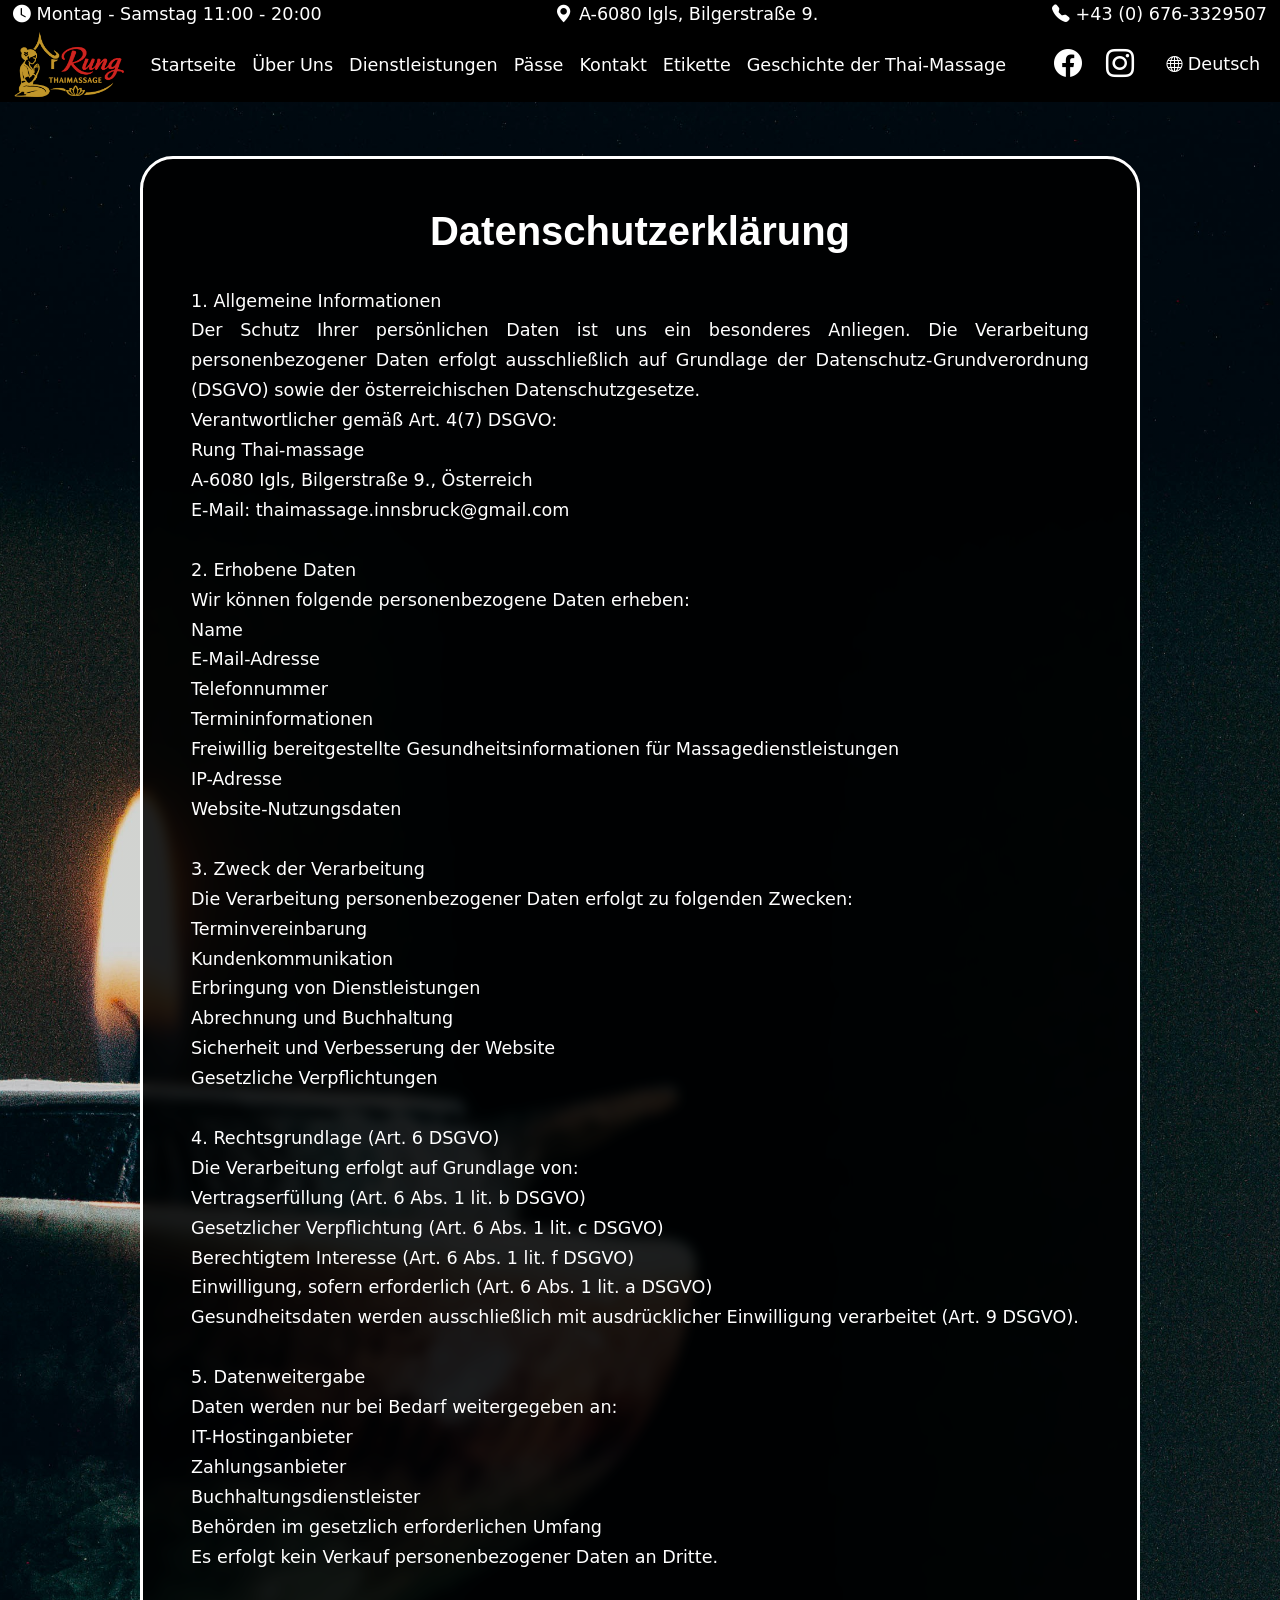
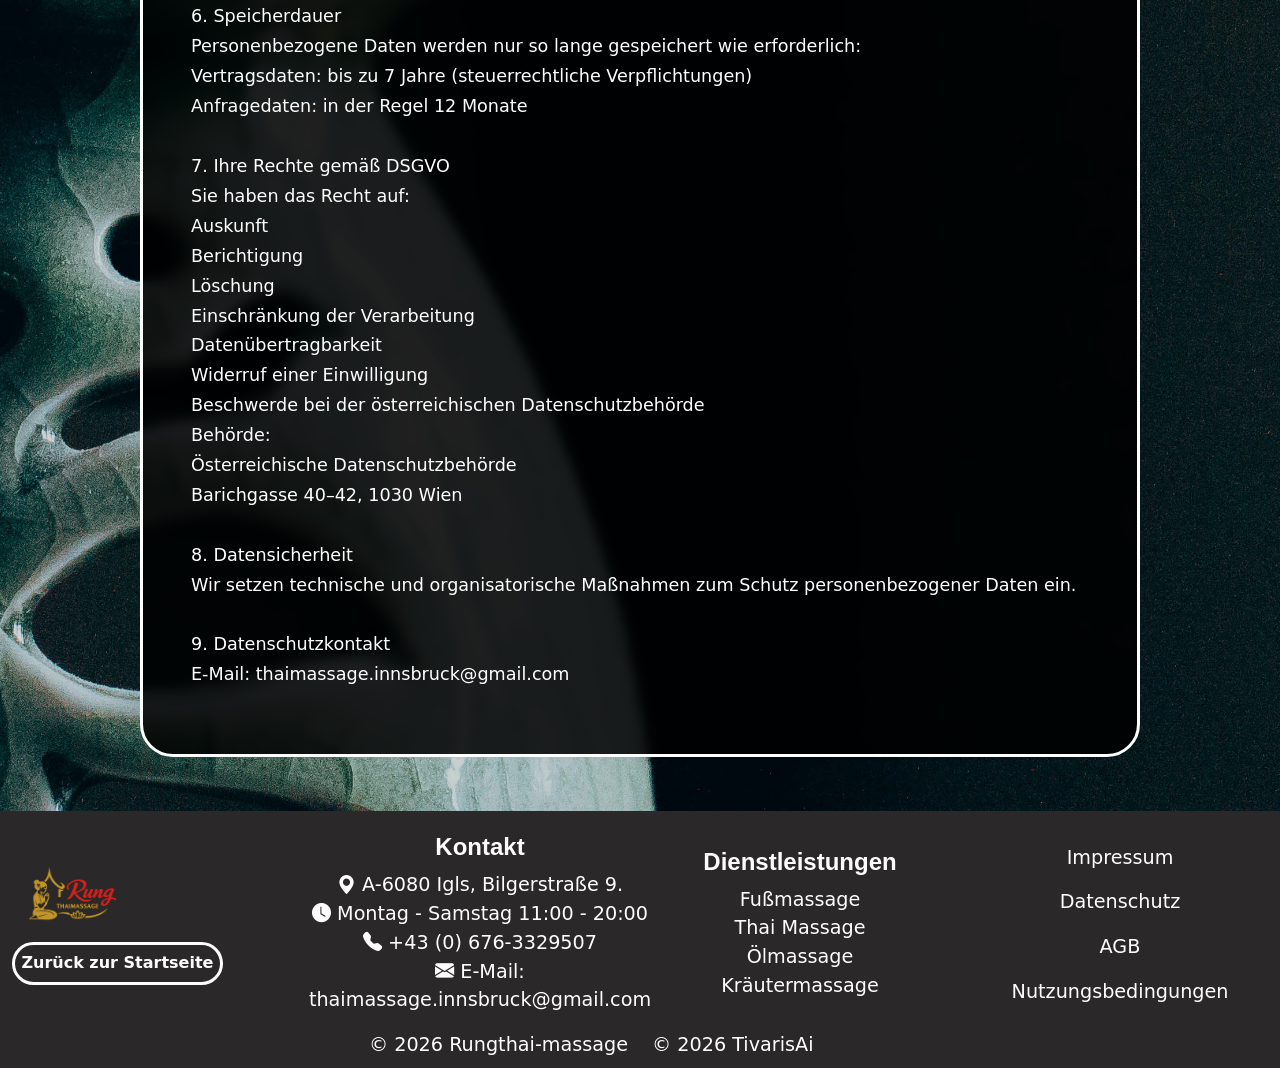
<file: privacy.html>
<!DOCTYPE html>
<html lang="en">
<head>
    <meta charset="UTF-8">
    <meta name="viewport" content="width=device-width, initial-scale=1.0">
    <link rel="icon" type="image/x-icon" href="logomobile.png">
    <link href="https://cdn.jsdelivr.net/npm/bootstrap@5.3.8/dist/css/bootstrap.min.css" rel="stylesheet" integrity="sha384-sRIl4kxILFvY47J16cr9ZwB07vP4J8+LH7qKQnuqkuIAvNWLzeN8tE5YBujZqJLB" crossorigin="anonymous">
    <link rel="stylesheet" href="https://cdn.jsdelivr.net/npm/bootstrap-icons@1.13.1/font/bootstrap-icons.min.css">
    <link rel="stylesheet" href="rungthaimassage.css">
    <title>Rung Thai-massage</title>
</head>
<body>
    <header id="main">   
  </header>
    <header id="mainpage">
        <div class="container-fluid ">
            <div class="row d-flex">
                <div class="col-auto"><i class="bi bi-clock-fill"></i>&nbsp;<span><span data-i18n="opening_days">Montag - Samstag</span> 
                <span data-i18n="opening_hours">11:00 - 20:00</span></span></div>
                <div class="col text-center"><i class="bi bi-geo-alt-fill"></i>&nbsp;<span>A-6080 Igls, Bilgerstraße 9.</span></div>
                <div class="col-auto ms-auto"><i class="bi bi-telephone-fill"></i>&nbsp;<span>+43 (0) 676-3329507</span></div>
            </div>
        </div>
    </header>
    
    <header id="navheader">
  <div class="container-fluid">
    <div class="row align-items-center">
      <!-- LOGO -->
      <div class="col">
        <a href="rungthaimassage.html#mainpage">
          <img src="logo.png" class="img-fluid" id="logo">
        </a>
      </div>

      <!-- NAV LINKS -->
      <div class="col-auto" id="desktop-nav">
        <nav class="d-flex gap-3">
          <a href="rungthaimassage.html#mainpage" data-i18n="nav_home">Startseite</a>
          <a href="rungthaimassage.html#aboutus " data-i18n="nav_about">Über Uns</a>
          <a href="rungthaimassage.html#service" data-i18n="nav_services">Dienstleistungen</a>
          <a href="rungthaimassage.html#pass" data-i18n="nav_pass">Pässe</a>
          <a href="rungthaimassage.html#contact" data-i18n="contact_title">Kontakt</a>
          <a href="rungthaimassage.html#ethic" data-i18n="nav_ethic">Etikette</a>
          <a href="rungthaimassage.html#story" data-i18n="nav_story">Geschichte der Thai-Massage</a>
        </nav>
      </div>
      
      <div class="col-auto">
        <button id="hamburger-btn">
          <i class="bi bi-list"></i>
        </button>
      </div>

      <!-- SOCIAL ICONS -->
      <div class="col-auto">
        <div class="d-flex gap-4">
          <a href="https://www.facebook.com/rung.thaimassage.77" target="_blank">
            <i class="bi bi-facebook text-white fs-3"></i>
          </a>
          <i class="bi bi-instagram text-white fs-3"></i>
        </div>
      </div>

      <!-- LANGUAGE DROPDOWN -->
      <div class="col-auto">
        <div class="desktop-language">
        <div class="dropdown">
          <button class="dropbtn" id="current-language"></button>
          <div class="dropdown-content" id="language-menu"></div>
        </div>
        </div>

      <div class="col-auto mobile-language">
        <button id="lang-toggle" class="lang-btn">
          <i class="bi bi-globe2"></i>
        </button>
      </div>

      </div>
    </div>
    </div>
  </div>
</header>

<div id="mobile-menu">

  <a href="rungthaimassage.html#main" data-i18n="nav_home" class="mobile-link"></a>
  <a href="rungthaimassage.html#aboutus" data-i18n="nav_about" class="mobile-link"></a>
  <a href="rungthaimassage.html#service" data-i18n="nav_services" class="mobile-link"></a>
  <a href="rungthaimassage.html#pass" data-i18n="nav_pass" class="mobile-link"></a>
  <a href="rungthaimassage.html#contact" data-i18n="contact_title" class="mobile-link"></a>
  <a href="rungthaimassage.html#ethic" data-i18n="nav_ethic" class="mobile-link"></a>
  <a href="rungthaimassage.html#story" data-i18n="nav_story" class="mobile-link"></a>

</div>

<div id="mobile-language-menu">

  <a href="#" data-lang="de">Deutsch</a>
  <a href="#" data-lang="en">English</a>
  <a href="#" data-lang="hu">Magyar</a>
  <a href="#" data-lang="th">ภาษาไทย</a>
  <a href="#" data-lang="jp">日本語</a>

</div>

</div>

<section id="maindocumentsection">

<div class="legal-wrapper">

    <div class="legal-container">

    <h1 data-i18n="privacy_title"></h1>

      <p data-i18n="privacy_text">

      </p>
    </div>

  </div>

</section>

<footer id="footer">
    <div class="container-fluid pt-2">
      <div class="row align-items-center">
        <div class="col-3 d-flex flex-column align-items-start gap-1">
          <a href="rungthaimassage.html#main"><img src="logo.png" alt="" id="footerrow1"></a>
          <a class="btn btn-outline-light" id="footerbutton" href="rungthaimassage.html#main" data-i18n="footer_back">Zürück zur Startseite</a>
        </div>
        <div class="col-3 d-flex flex-column align-items-center gap-3">

  <a href="rungthaimassage.html#contact"
     class="btn btn-outline-light customfooterbtncss"
     style="border: none;">
     <h4 data-i18n="footer_contact"></h4>
  </a>

  <span class="text-center">
    <i class="bi bi-geo-alt-fill"></i>
    A-6080 Igls, Bilgerstraße 9.<br>

    <i class="bi bi-clock-fill"></i>
    <span data-i18n="footer_opening"></span><br>

    <i class="bi bi-telephone-fill"></i>
    +43 (0) 676-3329507<br>

    <i class="bi bi-envelope-fill"></i>
    <span data-i18n="footer_email_label"></span>
    thaimassage.innsbruck@gmail.com
  </span>

</div>
        <div class="col-3 d-flex flex-column align-items-center gap-3">
          <a href="rungthaimassage.html#service" class="btn btn-outline-light customfooterbtncss" style="border: none;"><h4 data-i18n="footer_services">Services</h4></a>
          <span class="text-center">
          <span data-i18n="service_foot"></span><br>
          <span data-i18n="service_thai"></span><br>
          <span data-i18n="service_oil"></span><br>
          <span data-i18n="service_herbal"></span><br>
          </span>
        </div>
        <div class="col-3 d-flex flex-column align-items-center gap-3 mt-3">
          <a href="impressum.html" class="link-underline-light" data-i18n="footer_legal1">Impressum</a><a href="privacy.html" data-i18n="footer_legal2">Datenschutz</a><a href="AGB.html" data-i18n="footer_legal3">AGB</a><a href="serviceconditions.html" data-i18n="footer_legal4">Nutzungsbedingungen</a>
        </div>
      </div>
      <div class="row align-items-center mt-3 pb-2">
        <div class="col-6 d-flex flex-column align-items-end gap-3">© 2026 Rungthai-massage </div>
        <div class="col-6 d-flex flex-column align-items-start gap-3">© 2026 TivarisAi </div>
      </div>
    </div>
  </footer>

    <script src="language.js"></script>
</body>
</html>
</file>
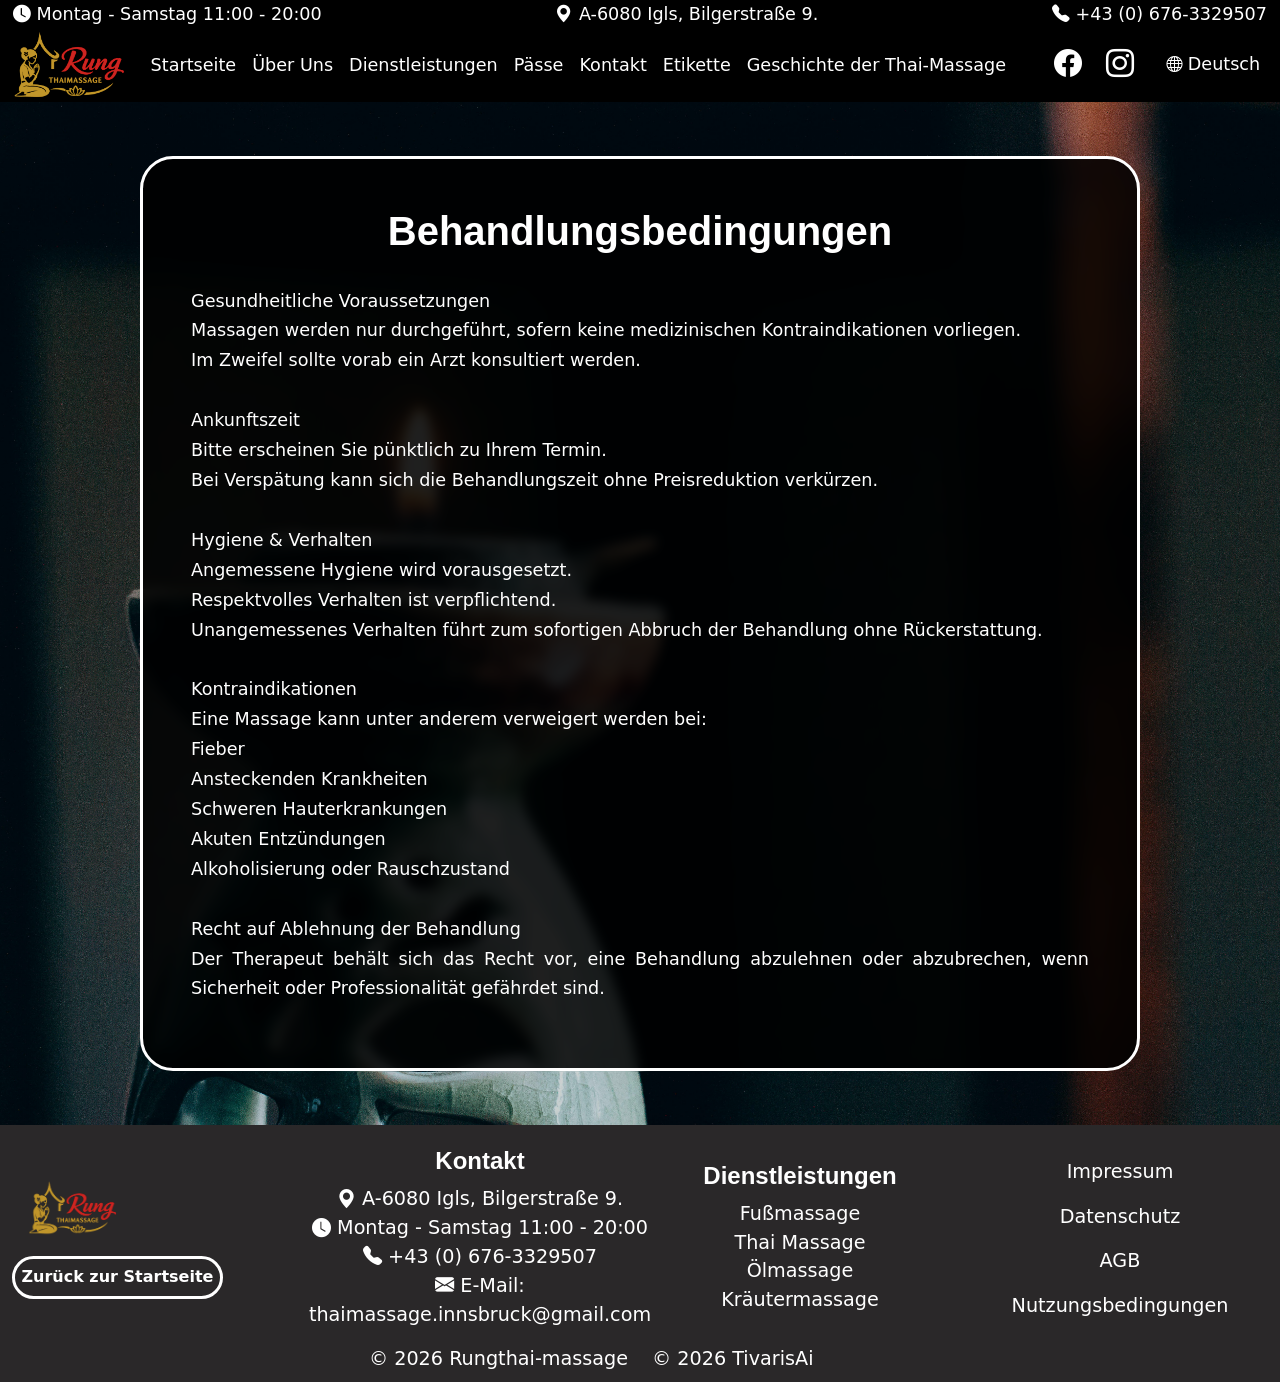
<file: serviceconditions.html>
<!DOCTYPE html>
<html lang="en">
<head>
    <meta charset="UTF-8">
    <meta name="viewport" content="width=device-width, initial-scale=1.0">
    <link rel="icon" type="image/x-icon" href="logomobile.png">
    <link href="https://cdn.jsdelivr.net/npm/bootstrap@5.3.8/dist/css/bootstrap.min.css" rel="stylesheet" integrity="sha384-sRIl4kxILFvY47J16cr9ZwB07vP4J8+LH7qKQnuqkuIAvNWLzeN8tE5YBujZqJLB" crossorigin="anonymous">
    <link rel="stylesheet" href="https://cdn.jsdelivr.net/npm/bootstrap-icons@1.13.1/font/bootstrap-icons.min.css">
    <link rel="stylesheet" href="rungthaimassage.css">
    <title>Rung Thai-massage</title>
</head>
<body>
    <header id="main">   
  </header>
    <header id="mainpage">
        <div class="container-fluid ">
            <div class="row d-flex">
                <div class="col-auto"><i class="bi bi-clock-fill"></i>&nbsp;<span><span data-i18n="opening_days">Montag - Samstag</span> 
                <span data-i18n="opening_hours">11:00 - 20:00</span></span></div>
                <div class="col text-center"><i class="bi bi-geo-alt-fill"></i>&nbsp;<span>A-6080 Igls, Bilgerstraße 9.</span></div>
                <div class="col-auto ms-auto"><i class="bi bi-telephone-fill"></i>&nbsp;<span>+43 (0) 676-3329507</span></div>
            </div>
        </div>
    </header>
    
    <header id="navheader">
  <div class="container-fluid">
    <div class="row align-items-center">
      <!-- LOGO -->
      <div class="col">
        <a href="rungthaimassage.html#mainpage">
          <img src="logo.png" class="img-fluid" id="logo">
        </a>
      </div>

      <!-- NAV LINKS -->
      <div class="col-auto" id="desktop-nav">
        <nav class="d-flex gap-3">
          <a href="rungthaimassage.html#mainpage" data-i18n="nav_home">Startseite</a>
          <a href="rungthaimassage.html#aboutus " data-i18n="nav_about">Über Uns</a>
          <a href="rungthaimassage.html#service" data-i18n="nav_services">Dienstleistungen</a>
          <a href="rungthaimassage.html#pass" data-i18n="nav_pass">Pässe</a>
          <a href="rungthaimassage.html#contact" data-i18n="contact_title">Kontakt</a>
          <a href="rungthaimassage.html#ethic" data-i18n="nav_ethic">Etikette</a>
          <a href="rungthaimassage.html#story" data-i18n="nav_story">Geschichte der Thai-Massage</a>
        </nav>
      </div>
      
      <div class="col-auto">
        <button id="hamburger-btn">
          <i class="bi bi-list"></i>
        </button>
      </div>

      <!-- SOCIAL ICONS -->
      <div class="col-auto">
        <div class="d-flex gap-4">
          <a href="https://www.facebook.com/rung.thaimassage.77" target="_blank">
            <i class="bi bi-facebook text-white fs-3"></i>
          </a>
          <i class="bi bi-instagram text-white fs-3"></i>
        </div>
      </div>

      <!-- LANGUAGE DROPDOWN -->
      <div class="col-auto">
        <div class="desktop-language">
        <div class="dropdown">
          <button class="dropbtn" id="current-language"></button>
          <div class="dropdown-content" id="language-menu"></div>
        </div>
        </div>

      <div class="col-auto mobile-language">
        <button id="lang-toggle" class="lang-btn">
          <i class="bi bi-globe2"></i>
        </button>
      </div>

      </div>
    </div>
    </div>
  </div>
</header>

<div id="mobile-menu">

  <a href="rungthaimassage.html#main" data-i18n="nav_home" class="mobile-link"></a>
  <a href="rungthaimassage.html#aboutus" data-i18n="nav_about" class="mobile-link"></a>
  <a href="rungthaimassage.html#service" data-i18n="nav_services" class="mobile-link"></a>
  <a href="rungthaimassage.html#pass" data-i18n="nav_pass" class="mobile-link"></a>
  <a href="rungthaimassage.html#contact" data-i18n="contact_title" class="mobile-link"></a>
  <a href="rungthaimassage.html#ethic" data-i18n="nav_ethic" class="mobile-link"></a>
  <a href="rungthaimassage.html#story" data-i18n="nav_story" class="mobile-link"></a>

</div>

<div id="mobile-language-menu">

  <a href="#" data-lang="de">Deutsch</a>
  <a href="#" data-lang="en">English</a>
  <a href="#" data-lang="hu">Magyar</a>
  <a href="#" data-lang="th">ภาษาไทย</a>
  <a href="#" data-lang="jp">日本語</a>

</div>

</div>

<section id="maindocumentsection">

<div class="legal-wrapper">

    <div class="legal-container">
<h1 data-i18n="servicecond_title"></h1>
<p data-i18n="servicecond_text"></p>
    </div>

  </div>

</section>

<footer id="footer">
    <div class="container-fluid pt-2">
      <div class="row align-items-center">
        <div class="col-3 d-flex flex-column align-items-start gap-1">
          <a href="rungthaimassage.html#main"><img src="logo.png" alt="" id="footerrow1"></a>
          <a class="btn btn-outline-light" id="footerbutton" href="rungthaimassage.html#main" data-i18n="footer_back">Zürück zur Startseite</a>
        </div>
        <div class="col-3 d-flex flex-column align-items-center gap-3">

  <a href="rungthaimassage.html#contact"
     class="btn btn-outline-light customfooterbtncss"
     style="border: none;">
     <h4 data-i18n="footer_contact"></h4>
  </a>

  <span class="text-center">
    <i class="bi bi-geo-alt-fill"></i>
    A-6080 Igls, Bilgerstraße 9.<br>

    <i class="bi bi-clock-fill"></i>
    <span data-i18n="footer_opening"></span><br>

    <i class="bi bi-telephone-fill"></i>
    +43 (0) 676-3329507<br>

    <i class="bi bi-envelope-fill"></i>
    <span data-i18n="footer_email_label"></span>
    thaimassage.innsbruck@gmail.com
  </span>

</div>
        <div class="col-3 d-flex flex-column align-items-center gap-3">
          <a href="rungthaimassage.html#service" class="btn btn-outline-light customfooterbtncss" style="border: none;"><h4 data-i18n="footer_services">Services</h4></a>
          <span class="text-center">
          <span data-i18n="service_foot"></span><br>
          <span data-i18n="service_thai"></span><br>
          <span data-i18n="service_oil"></span><br>
          <span data-i18n="service_herbal"></span><br>
          </span>
        </div>
        <div class="col-3 d-flex flex-column align-items-center gap-3 mt-3">
          <a href="impressum.html" class="link-underline-light" data-i18n="footer_legal1">Impressum</a><a href="privacy.html" data-i18n="footer_legal2">Datenschutz</a><a href="AGB.html" data-i18n="footer_legal3">AGB</a><a href="serviceconditions.html" data-i18n="footer_legal4">Nutzungsbedingungen</a>
        </div>
      </div>
      <div class="row align-items-center mt-3 pb-2">
        <div class="col-6 d-flex flex-column align-items-end gap-3">© 2026 Rungthai-massage </div>
        <div class="col-6 d-flex flex-column align-items-start gap-3">© 2026 TivarisAi </div>
      </div>
    </div>
  </footer>

    <script src="language.js"></script>
</body>
</html>
</file>
<file: rungthaimassage.css>
html { 
scroll-behavior: smooth;
overflow-y: scroll;
overflow-x: hidden
}

body{
    margin:0;
    background-color: black;
    font-size:1.45rem;
    opacity: 0;
  animation: pageFadeIn 0.9s ease forwards;
}

@keyframes pageFadeIn {
  from {
    opacity: 0;
  }
  to {
    opacity: 1;
  }
}

:root {
  --nav-height: 0px;
}

#hamburger-btn {
  display: none;
}

h1,h2,h3,h4,h5,h6{
  font-family: sans-serif;
  font-weight: bold;
}

#navheader{
  top: 0px;
  position: sticky;
   background: linear-gradient(to bottom, black 85px, transparent);
  z-index: 1000; 
  }

#mainsection{
  background:
    linear-gradient(rgba(0,0,0,0.15), rgba(0,0,0,0.15)),
    url("main.jpg");
  background-position: center;
  min-height: calc(100vh - 140px);
  display: flex;
  height:auto;   /* ✅ allow growth */
  width: 100%;
  background-size: cover;
  background-repeat: no-repeat;
  align-items: center;  /* keeps vertical centering */
  color: white;
}

#mainpage{
  background-color: black;
  padding:1px;
  color:white;
  max-height: 3rem;
  height: auto;
}

#logo{
  width: 11rem;
  height: auto;
  padding:1%;
}

a:link {
  color: white;
  text-decoration: none;
}

a:visited{
  color: white;
  text-decoration: none;
}

#title{
  padding-top:-4rem;
}

/* Dropdown Button */
.dropbtn {
  background-color: black;
  color: white;
  border: none;
  min-width: 110px;

  display: flex;
  align-items: center;
  justify-content: center;
  gap: 6px; /* space between globe and text */

  cursor: pointer;
}

#current-language::before {
  font-family: "Bootstrap-icons";
  content: "\F3EE"; /* globe2 icon */
  font-size: 1rem;
}

/* The container <div> - needed to position the dropdown content */
.dropdown {
  position: relative;
  display: inline-block;
}

/* Dropdown Content (Hidden by Default) */
.dropdown-content {
  display: none;
  position: absolute;
  top: 100%;        /* directly under button */
  left: 0;          /* align left edge */
  background-color: #f1f1f1;
  min-width: 100%;
  z-index: 1000;
}

/* Links inside the dropdown */
.dropdown-content a {
  text-align: center;
  color: black;
  text-decoration: none;
  display: block;
  padding: 2px 3px;     /* 👈 gives text breathing room */
  white-space: nowrap; 
}

/* Change color of dropdown links on hover */
.dropdown-content a:hover {background-color: #ddd;}

/* Show the dropdown menu on hover */
.dropdown:hover .dropdown-content {display: block;}

/* Change the background color of the dropdown button when the dropdown content is shown */
.dropdown:hover .dropbtn {background-color:black}

#mainsection .container-fluid {
  padding-top: -2rem;
}

#catchphrase{
  font-size:125%;

}

#mainsection img{
  max-width:300px;  
  border-radius:50px;
  height: auto;
}

#servicebutton{
  padding:1rem;
  border-radius: 25px;
  font-weight: bold;
  font-size:1.5rem;
  border:3px solid white;
}

#mobile-contact-card {
  display: none;}

#aboutus{
  background:
    linear-gradient(rgba(0,0,0,0.15), rgba(0,0,0,0.15)),
    url("aboutus.jpg");
  background-size: cover;
  background-position: center;
}

#rolunk{
  padding-top:3rem;
  text-align: justify;
  font-size: 100%;
}

#aboutus img{
  width:auto;  
  border-radius:50px;
  max-height: 38rem;
  
}

.about-checklist {
  display: grid;
  grid-template-columns: repeat(2, 1fr);
  gap: 1rem 2rem;
  margin-top: 2rem;
}

.about-item {
  display: flex;
  align-items: flex-start;
  gap: 0.6rem;
}

#service{
  background:
    linear-gradient(rgba(0,0,0,0.15), rgba(0,0,0,0.15)),
    url("candle3.png");
  background-size: cover;
  background-position: center;
}

.hrmain {
  border: none;
  height: 3px;
  background-color: #ffffff;
  opacity: 1;

  width: 100%;
  margin: 1.2rem 0;

  position: relative;
}

.subhr {
  border: none;
  height: 2px;
  background-color: #ffffff;
  opacity: 1 !important;
  width: 70%;
  margin: 1.5rem auto;
}

.serviceicons {
  width: clamp(45px, 4vw, 75px);
  height: auto;

  margin-top: 2.5rem;   /* ← actual spacing */
  margin-bottom: 1.5rem;

  display: block;
}

#pass
{
 background:
    linear-gradient(rgba(0,0,0,0.45), rgba(0,0,0,0.45)),
    url("pass.jpg");
  background-size: cover;
  background-position: center;
}

.hrmainpass {
  border: none;
  height: 3px;
  background-color: #ffffff;
  width: 85%;
  margin: 1.2rem auto;
  opacity: 1;
}


#contact{
  background:
    linear-gradient(rgba(0,0,0,0.45), rgba(0,0,0,0.45)),
    url("candle2.jpg");
  background-size: cover;
  background-position: center;
}

.customcontactcss{
  margin-top:2rem;
  height: 55%;
}

.map-wrapper {
  border-radius: 30px;
  overflow: hidden;
  border: 3px solid white;
  width: 100%;
  display: flex;
  height: 96%;
}

.map-wrapper iframe {
  flex: 1;
  width: 100%;
  border: 0;
}

#contact img {
  width: 100%;
  height: 96%;
  object-fit: cover;
  border: 3px solid white;
  border-radius: 30px;
}

#contact a:hover img {
  filter: brightness(1.33);
}

#contactlist{
  background-color: rgba(0,0,0,0.45);
  border: 3px solid white;
  border-radius: 30px;
  font-size: clamp(0.9rem, 1vw, 1.3rem);
  font-weight: bold;
  padding:2rem;


  width: fit-content;          /* ⭐ key change */
  max-width: 100%;
  height: 100%;

  margin-left: auto;
  margin-right: auto;
 
}

#contact .col-md-4,
#contact .col-md-3 {
  display: flex;
}

#ethic{
  background:
    linear-gradient(rgba(0,0,0,0.45), rgba(0,0,0,0.45)),
    url("candle1.jpg");
  background-size: cover;
  background-position: center;
}

.customethicccs
{
background-color: rgba(0,0,0,0.7);
border: 3px solid white;
border-radius: 33px;
padding:2rem;
text-align: justify;
margin-top: 2rem;
margin:2rem;
}

.customstorycss
{
background-color: rgba(0,0,0,0.7);
border: 3px solid white;
border-radius: 33px;
padding:2rem;
text-align: justify;
margin:6rem;

}

#story{
  background-image: url(story.jpg);
  
}

#story img{
 width: 100%;
  height: auto;
  border-radius: 25px;
  border:3px solid white;
  margin:6rem;
}

#storyimage{
  margin-top: 6rem;
}

.sections{
min-height: 100vh;
height:auto;   /* ✅ allow growth */
  width: 100%;
  background-size: cover;
  background-repeat: no-repeat;
  background-position: center;
  display: flex;
  align-items: center;  /* keeps vertical centering */
  color: white;
 
}

#footer{
  min-height:24vh ;
  background-color: rgba(42, 40, 41);
  color:white;
 font-size:1.2rem;
 text-align: justify;
}

#footerrow1{
  height:auto;
  width:30%; 
  justify-content: center;
  margin:1rem;
  display: block;
  margin-bottom: 1rem;
}

#footerbutton
{
padding:0.4rem;
  border-radius: 25px;
  font-weight: bold;
  font-size:1rem;
  border:3px solid white;
  
}

.customfooterbtncss{
  text-decoration:solid 1px white;
  margin-top: 0.5rem;
  margin-bottom:-1.3rem;
}

#mobile-menu{
  display:none;
}

.mobile-language {
  display: none;
}

#mobile-language-menu{
  display:none;
}

@media (max-width: 1904px) and (min-width: 1200px){

  body{
    margin:0;
    background-color: black;
    font-size:1.10rem;
}

#mainsection{
  background:
    linear-gradient(rgba(0,0,0,0.15), rgba(0,0,0,0.15)),
    url("main.jpg");
  background-position: center;
  min-height: calc(100vh - 110px);
  display: flex;
  height:auto;   /* ✅ allow growth */
  width: 100%;
  background-size: cover;
  background-repeat: no-repeat;
  align-items: center;  /* keeps vertical centering */
  color: white;
}

#mainsection img{
  max-width:200px;  
  border-radius:50px;
  height: auto;
}

#rolunk{
  padding-top:4rem;
  text-align: justify;
  font-size: 100%;
}

#aboutus img{
  width:auto;  
  border-radius:50px;
  max-height: 30rem;
  
}

.customservicecss{
  background-color: rgba(0,0,0,0.7);
  width: 100%;
  max-width:20rem;
  border: 3px solid white;
  border-radius: 55px;
  min-height: 21.25rem;
  margin-left: auto;
  margin-right: auto;
  padding: 1.5rem 1.5rem 2rem;
}

.hrmain {
  border: none;
  height: 3px;
  background-color: #fff;
  opacity: 1;

  width: 100%;
  margin: 1rem 0 2rem 0;
}

.hrmainpass {
  border: none;
  height: 3px;
  min-width:20rem;          
  width: 100%;/* or whatever % you want */
  background-color: #fff;
  opacity: 1 !important;
  filter: brightness(1.25);
}

.subhr
{
border: none;
  height: 2px;
  background-color: #ffffff;
  width:16rem;          /* or whatever % you want */
  margin: 1.5rem auto;
  opacity: 100%;
}

.serviceicons{
  width: 4rem;
  height:auto;
  margin-top:5%;
  display:none;
}

.services-grid {
  display: grid;
  gap: 3rem;
  justify-content: center;
  align-items: stretch;
  margin-top:-2rem;
  padding: 3rem 2rem;
}


.map-wrapper {
  border-radius: 30px;
  overflow: hidden;
  border: 3px solid white;
  width: 100%;
  display: flex;
  height: 85%;
}

.map-wrapper iframe {
  flex: 1;
  width: 100%;
  border: 0;
  height: 102%;
}

#contact img {
  width: 100%;
  height: 85.5%;
  object-fit: cover;
  border: 3px solid white;
  border-radius: 30px;
}

#contact a:hover img {
  filter: brightness(1.33);
}

#contactlist{
  background-color: rgba(0,0,0,0.45);
  border: 3px solid white;
  border-radius: 30px;
  font-size:1.3rem;
  font-weight: bold;
  padding:2rem;
  align-items: stretch;

  font-size: 1.1rem;
  width: fit-content;          /* ⭐ key change */
  max-width: 100%;
  height: 100%;

  margin-left: auto;
  margin-right: auto;
}

#contact .col-md-4,
#contact .col-md-3 {
  display: flex;
}

.customethicccs
{
background-color: rgba(0,0,0,0.7);
border: 3px solid white;
border-radius: 33px;
padding:2rem;
text-align: justify;
margin-top: 2rem;
margin:2rem;
}

#ethic h2{
  font-size: 1.4rem;
}


.customstorycss
{
background-color: rgba(0,0,0,0.7);
border: 3px solid white;
border-radius: 33px;
padding:2rem;
text-align: justify;
margin-top:6rem;
margin-left:1rem;
font-size: 1rem;
}

#storyimage{
  margin-top: 2rem;
  
}

.dropdown-content {
  display: none;
  position: absolute;
  top: 100%;        /* directly under button */
  left: 0;          /* align left edge */
  background-color: #f1f1f1;
  min-width: 100%;
  z-index: 1000;
}

.customethicccs
{
margin-top: 5rem;
}

#service.sections {
    align-items: flex-start;
    padding-top: clamp(2rem, 4vh, 3rem);
  }

}


@media (max-width: 1259px) {

#mainpage {
  position: sticky;
  top: 0;
  z-index: 1050;   /* above content */
  font-size:1rem;
}

#navheader {
  top: 25px;
        /* pushed below contact bar */
}

/* ================= MOBILE NAV ================= */

#hamburger-btn {
  background: transparent;
  border: none;
  color: white;
  font-size: 2.3rem;
  cursor: pointer;
  display: flex;
  align-items: center;
  justify-content: center;
}

/* mobile dropdown panel */
#mobile-menu {
  position: fixed;
  top: var(--nav-height);
  left: 0;
  width: 100%;

  background: linear-gradient(to bottom, rgba(0,0,0,0.95) 485px, transparent);

  display: flex;
  flex-direction: column;
  align-items: center;
  gap: 1.5rem;

  padding: 2rem 0;

  transform: translateY(-100%);
  transition: transform 0.35s ease;

  height: calc(100vh - var(--nav-height));
  overflow-y: auto;
  padding-top: 8rem;
  -webkit-overflow-scrolling: touch;

  z-index: 900;

  pointer-events: none; /* ⭐ THIS FIXES CLICK BLOCKING */
}

#mobile-menu a {
  color: white;
  font-size: 1.4rem;
}

/* visible state */
#mobile-menu.active {
  transform: translateY(0);
  pointer-events: auto;   /* ⭐ allow interaction only when visible */
}

#mobile-language-menu {
  pointer-events: none;
}

#mobile-language-menu.active {
  pointer-events: auto;
}

#desktop-nav {
  display: none !important;
}

.desktop-language {
  display: none;
}

.mobile-language {
  display: block;
}

.lang-btn {
  background: none;
  border: none;
  color: white;
  font-size: 1.8rem;
  cursor: pointer;
}

#mobile-language-menu {
  position: fixed;
   /* below headers */
  left: 0;
  width: 100%;
  background: linear-gradient(to bottom, rgba(0,0,0,0.95)  485px, transparent);
  height:100%;
  top: var(--nav-height);
  transform: translateY(-100%);
  transition: transform 0.35s ease;

  z-index: 998;
  text-align: center;
  display:block;

  height: calc(100vh - var(--nav-height));
  overflow-y: auto;
  padding-top: 7rem;
  -webkit-overflow-scrolling: touch;
}

#mobile-language-menu a {
  display: block;
  padding: 1rem;
  color: white;
  font-size: 1.3rem;
  text-decoration: none;
  margin-top:2rem;
}

#mobile-language-menu.active {
  transform: translateY(0);
}

#mainsection img
{
max-width:150px;
border-radius: 1rem;
align-items: center;
margin-top:1rem;
}

#mainsection{
  font-size:1rem;
}

#namecellfont{
  font-size:1rem;
}

#aboutus{
  font-size:0.7rem
}

#aboutus img{
  max-height:25rem;
  height:auto;
  width:auto;
}

/* NAV STATE */

body.lang-open #mobile-language-menu {
  transform: translateY(0);
}

}

@media (max-width:720px) {
#mainpage {
    display: none !important;
  }

  #mainsection {
  min-height: 100dvh;
}
  /* navbar takes its place */
  #navheader {
    top: 0 !important;
  }

  #mainsection img,
  #namecellfont {
    display: none;
  }

#mainsection {
    display: flex;
    justify-content: center;
    align-items: center;
    text-align: center;
  }

  #mainsection .container-fluid {
    display: flex;
    flex-direction: column;
    justify-content: center;
    align-items: center;
    gap: 1.5rem;
  }

#servicebutton {
    display: inline-flex;
    justify-content: center;
    align-items: center;

    width: auto;
    min-width: 220px;

    white-space: nowrap; /* prevents Japanese vertical text */
    text-align: center;
  }

#mobile-contact-card {
    display: flex;
    flex-direction: column;
    gap: 0.8rem;

    background: rgba(0,0,0,0.75);
    border: 2px solid white;
    border-radius: 20px;

    padding: 1.2rem 1.5rem;
    width: min(90%, 420px);
  }

  #mobile-contact-card .contact-item {
    display: flex;
    align-items: center;
    justify-content: center;
    gap: 0.6rem;

    font-size: 0.95rem;
    white-space: nowrap;
  }

  #mobile-contact-card i {
    flex-shrink: 0;
  }

#servicebutton {
    margin: 0 auto;
  }

  #mainsection .col-2 {
    width: 100% !important;
    padding-left: 0 !important;
    padding-bottom: 0 !important;

    display: flex;
    justify-content: center;
  }

#servicebutton {

    /* fully override bootstrap outline button */
    background-color: rgba(10, 10, 10, 0.9) !important;
    color: white !important;
    border: 2px solid white !important;

    /* mobile friendly sizing */
    padding: 1rem 2.4rem;
    border-radius: 40px;

    font-weight: 700;
    letter-spacing: 0.4px;

    /* prevent Japanese vertical wrapping */
    white-space: nowrap;

    /* center stability */
    display: inline-flex;
    justify-content: center;
    align-items: center;

    /* touch UI polish */
    box-shadow: 0 6px 18px rgba(0,0,0,0.6);

    /* remove bootstrap transitions */
    transition: none !important;

}

/* =========================================
   ABOUT SECTION — TABLET & MOBILE FIX
========================================= */

@media (max-width: 991px) {

  /* center entire layout */
  #aboutus .row {
    justify-content: center;
    text-align: center;
  }

  /* TEXT CARD */
  #aboutus .col-lg-5 {

    margin: 0 auto !important;
    max-width: 650px;

    display: flex;
    flex-direction: column;
    align-items: center;
  }

  /* fix text alignment */
  #aboutus h1 {
    text-align: center;
  }

  #aboutus span {
    text-align: justify;
    text-justify: inter-word;
  }

  /* IMAGE FIX (THIS IS THE BIG ONE) */
  #aboutus img {
    margin: 2rem auto 0 auto !important;
    display: block;
    max-width: 90%;
  }

}
}

/* =========================================
   ABOUT SECTION — TABLET & MOBILE FIX
========================================= */

@media (max-width: 991px) {

  /* center entire layout */
  #aboutus .row {
    justify-content: center;
    text-align: center;
  }

  /* TEXT CARD */
  #aboutus .col-lg-5 {

    margin: 0 auto !important;
    max-width: 650px;

    display: flex;
    flex-direction: column;
    align-items: center;
  }

  /* fix text alignment */
  #aboutus h1 {
    text-align: center;
  }

  #aboutus span {
    text-align: justify;
    text-justify: inter-word;
  }

  /* IMAGE FIX (THIS IS THE BIG ONE) */
  #aboutus img {
    margin: 2rem auto 0 auto !important;
    display: block;
    max-width: 90%;
  }

#aboutus img {
    display: none !important;
  }

}

/* =========================================
   REMOVE MOBILE DROPDOWN GAP (<698px)
========================================= */

@media (max-width: 720px) {

  /* dropdowns attach directly under navbar */
  

  
}

@media (max-width: 991px) {

  #aboutus .row {
    display: flex;
    justify-content: center;
  }

  #aboutus .col-lg-5 {
    margin-left: auto !important;
    margin-right: auto !important;

    max-width: 650px;
    width: 92%;
  }

#aboutus {
    padding-left: 0;
    padding-right: 0;
  }

}

@media (max-width: 1200px) and (min-width: 699px) {

  #mainsection .col-2 {

    width: auto !important;   /* stop narrow column */
    flex: 0 0 auto;

    padding-left: clamp(1.5rem, 5vw, 4rem) !important;
    padding-bottom: 2rem;

    justify-content: flex-start;
  }

}

/* =====================================
   ABOUT CHECKLIST PERFECT CENTERING
===================================== */

@media (max-width: 1435px) {

  .about-checklist {
    display: grid;
    grid-template-columns: 1fr;

    justify-content: center;   /* center grid */
    justify-items: center;     /* center items */

    justify-self: center;
    width: 100%;
    margin-top: 2rem;
  }

 .about-item {

  width: min(90%, 420px);
  margin: 0 auto;

  display: grid;
  grid-template-columns: 32px 1fr; /* fixed icon column */
  align-items: start;

  column-gap: 10px;
}
  
}

.about-item i {

  width: 32px;
  text-align: center;

  line-height: 1;
  margin: 0;

  color: #2ecc71 !important; /* force green */
}

/* ===============================
   SERVICES SECTION
================================ */

.services-wrapper {
  width: 100%;
  max-width: 1900px;
  margin: 0 auto;
  padding:
    clamp(3rem, 6vh, 5rem)
    clamp(1.5rem, 5vw, 6rem);
}

.services-title {
  text-align: center;
  margin-bottom: 4rem;
}

/* GRID */

.services-grid {
  display: grid;
  grid-template-columns: repeat(4, 1fr);
  gap: clamp(2rem,3vw,4rem);
  width: 100%;
}

/* CARD */

.service-card {
  background: rgba(0,0,0,0.7);
  border: 3px solid white;
  border-radius: 55px;

  padding: 2rem 1.5rem;

  display: flex;
  flex-direction: column;
  align-items: center;
  text-align: center;

  min-height: 520px;
}

/* MAIN LINE */

.hrmain {
  border: none;
  height: 3px;
  background-color: #fff;
  opacity: 1;

  min-width: 100%;
  margin: 1rem 0 2rem 0;
}

/* SUB LINES */

.subhr {
  width: 70%;
  height: 2px;
  background: #fff;
  border: none;
  margin: 1.4rem auto;
}

/* ICON */

.serviceicons {
  width: clamp(48px,4vw,72px);
  margin-top: auto;
  padding-top: 2rem;
}

/* ===============================
   RESPONSIVE
================================ */

@media (max-width: 1500px) {
  .services-grid {
    grid-template-columns: repeat(2, 1fr);
  }
}

@media (max-width: 900px) {
  .services-grid {
    grid-template-columns: 1fr;
  }
}


.pass-wrapper {
  padding-top: 6rem;
  width: 100%;
}

/* GRID */
.pass-grid {
  display: grid;
  gap: 3rem;
  width: 100%;

  grid-template-columns: repeat(3, 1fr);

  max-width: 1600px;
  margin: 0 auto;
  padding-inline: clamp(2rem, 6vw, 8rem);
}

.pass-card {
  background: rgba(0,0,0,0.70);
  backdrop-filter: blur(6px);

  border: 3px solid white;
  border-radius: 55px;

  padding: 2.5rem 2rem;

  text-align: center;
  color: white;

  display: flex;
  flex-direction: column;
  justify-content: center;

  min-height: 260px;
}

.pass-card h2 {
  margin-bottom: 1.2rem;
}

.pass-card p {
  margin-top: 1.2rem;
  font-weight: 600;
}

@media (max-width: 1200px) {

  .pass-grid {
    grid-template-columns: 1fr;
    justify-items: center;
  }


  
  .pass-card {
    width: min(92%, 520px);
  }

}

.pass-container {
  padding-top: clamp(3rem, 6vh, 5rem);
  padding-bottom: clamp(4rem, 8vh, 7rem);
}

@media (max-width: 600px) {

  .hrmainpass {
    width: 70%;
    margin: 1rem auto 1.4rem auto;
  }

#pass .row {
    justify-content: center;
  }

  #pass .col-md-4 {
    display: flex;
    justify-content: center;
  }

  #pass .customservicecss {
    width: min(92%, 420px);
    margin-left: auto;
    margin-right: auto;
  }

}

section {
  scroll-margin-top: 85px;
}

/* =====================================
   PASS SECTION — UPSIDE DOWN PYRAMID
   1200px – 1400px
===================================== */

@media (max-width: 1400px) and (min-width: 1200px) {

  .pass-grid {
    grid-template-columns: repeat(2, 1fr);
    justify-items: center;
  }

  /* card positions */
  .pass-card:nth-child(1) {
    grid-column: 1;
    grid-row: 1;
  }

  .pass-card:nth-child(2) {
    grid-column: 2;
    grid-row: 1;
  }

  .pass-card:nth-child(3) {
    grid-column: 1 / span 2; /* center bottom */
    grid-row: 2;
    justify-self: center;
    width: min(520px, 80%);
  }
}

@media (max-width: 1050px) {

  #contact .map-wrapper {
    display: none;
  }

#contact .customcontactcss {
    flex-direction: column;
    align-items: center;
    justify-content: center;   /* ⭐ important */
    text-align: center;
  }

  /* CARD FIRST */
  #contactlist {
    order: 1;
    width: min(92%, 520px);
    margin-top:-1rem
  }

  /* IMAGE SECOND */
  #contact .customcontactcss > div:nth-child(2) {
    order: 2;
    width: min(92%, 520px);
  }

#contact {
    align-items: center;
    justify-content: center;
    text-align: center;
  }

#contact .customcontactcss > div {
    width: 100%;
    max-width: 520px;
    margin-left: auto;
    margin-right: auto;
  }

   

  #contact .container-fluid {
  padding-top: clamp(3rem, 6vh, 5rem);
}
}

@media (max-width: 1200px) {

  #story .row {
    flex-direction: column;
    align-items: center;
    text-align: center;
  }

  .customstorycss {
    margin: 2rem auto !important;
    max-width: 750px;
    width: min(92%, 750px);
    text-align: justify; /* keeps paragraph readable */
  }

  #storyimage {
    margin-top: 1.5rem;
    display: flex;
    justify-content: center;
  }

  #story img {
    margin: 0 auto;
    width: min(92%, 750px);
  }

}

@media (min-width: 992px) and (max-width: 1199px) {

  #storyimage {
    display: none;
  }

  /* center the row content */
  #story .row {
    justify-content: center;
  }

  /* center the textbox itself */
  .customstorycss {
    margin: 3rem auto !important;
    max-width: 850px;
    width: min(90%, 850px);
  }

}

@media (max-width: 950px) {

#footer .row:first-child {
  flex-direction: column;
  align-items: center;
  text-align: center;
  gap: 2.5rem;
}

#footer .col-3 {
  width: 100%;
  max-width: 420px;
  align-items: center !important;
}

#footerrow1 {
  width: 140px;
  margin: 0 auto 1rem auto;
}

#footerbutton {
  margin-top: 0.5rem;
}

#footer .col-3:not(:last-child)::after {
  content: "";
  display: block;
  width: 60%;
  height: 1px;
  background: rgba(255,255,255,0.25);
  margin: 2rem auto 0 auto;
}

#footer span {
  line-height: 1.6;
}

#footer h4 {
  margin-bottom: 0.7rem;
}

#footer .row:last-child {
  flex-direction: column;
  text-align: center;
  gap: 0.5rem;
}

#footer .row:last-child .col-6 {
  align-items: center !important;
}

#footer .row:last-child span,
#footer .row:last-child div {
  white-space: nowrap;
}

}

#contact .customcontactcss {
  display: flex;
  flex-direction: row;
  align-items: stretch;
  justify-content: center;
  gap: 2rem;
}

#service.sections {
  align-items: flex-start;
  padding-top: clamp(2rem, 4vh, 3rem);
}

.services-title {
  margin-bottom: clamp(2rem, 4vh, 4rem);
}

@media (max-width: 1500px) and (min-width: 1000px) {

  .services-wrapper {
    padding-top: clamp(2.5rem, 5vh, 4rem);
  }

}

#mobile-menu,
#mobile-language-menu {
  pointer-events: none;
}

#mobile-menu.active,
#mobile-language-menu.active {
  pointer-events: auto;
}

#maindocumentsection{
  min-height: 100vh;

  display: flex;
  justify-content: center;
  align-items: center;

  padding: clamp(2rem, 6vh, 5rem) 1rem;

  background:
    linear-gradient(rgba(0,0,0,0.15), rgba(0,0,0,0.15)),
    url("main.jpg");
  background-position: center;
  min-height: calc(100vh - 140px);
  display: flex;
  height:auto;   /* ✅ allow growth */
  width: 100%;
  background-size: cover;
  background-repeat: no-repeat;
  align-items: center;  /* keeps vertical centering */
  color: white;
}

.legal-wrapper {
  width: 100%;
  display: flex;
  justify-content: center;
  align-items: center;
}

/* reusable legal document box */
.legal-container {

  background: rgba(0, 0, 0, 0.85); /* slightly transparent */

  border: 3px solid white;
  border-radius: 33px;

  padding: clamp(2rem, 4vw, 3rem);

  width: min(95%, 1000px);

  color: white;
  text-align: justify;

  backdrop-filter: blur(6px); /* premium glass effect */
}

/* headings spacing */
.legal-container h1 {
  text-align: center;
  margin-bottom: 2rem;
}

/* paragraph readability */
.legal-container p {
  line-height: 1.7;
}

@media  (max-width:600px){
  .customethicccs{
    margin:0;
    overflow:hidden
  }
}
</file>
